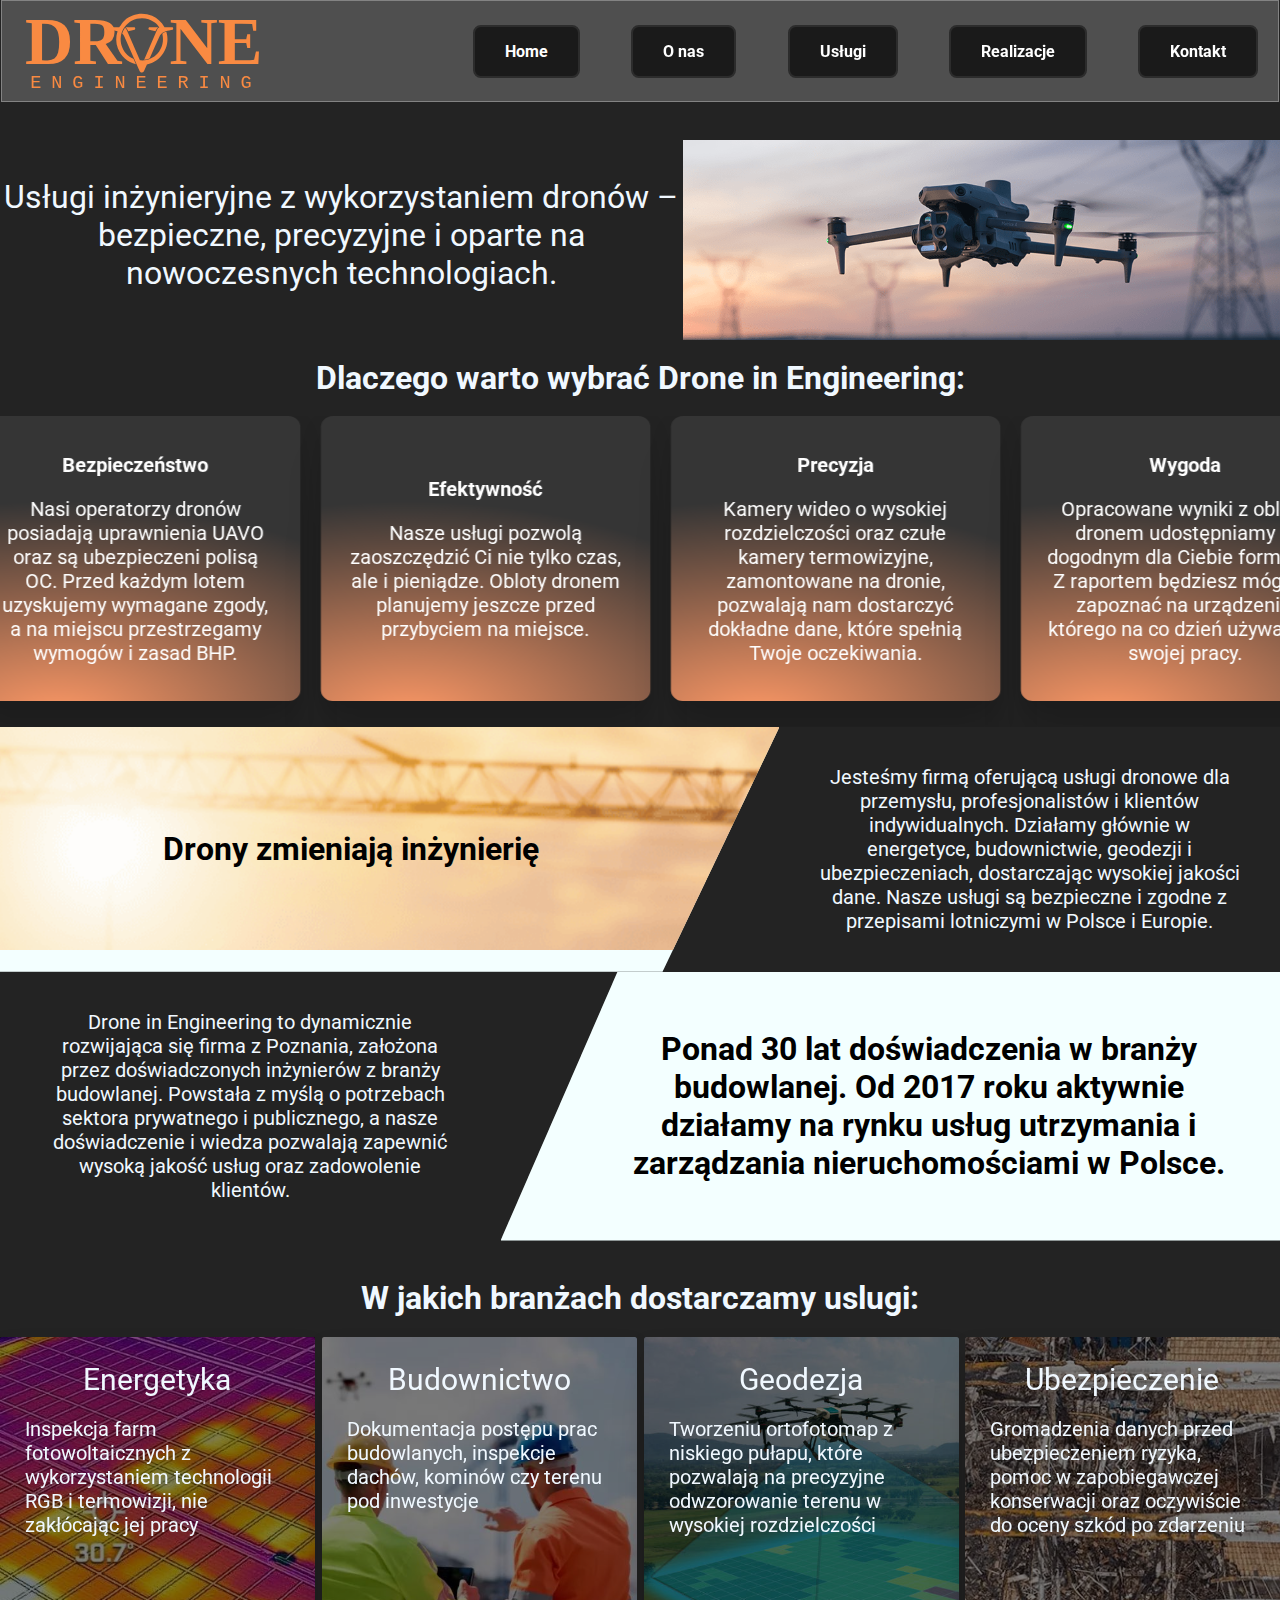
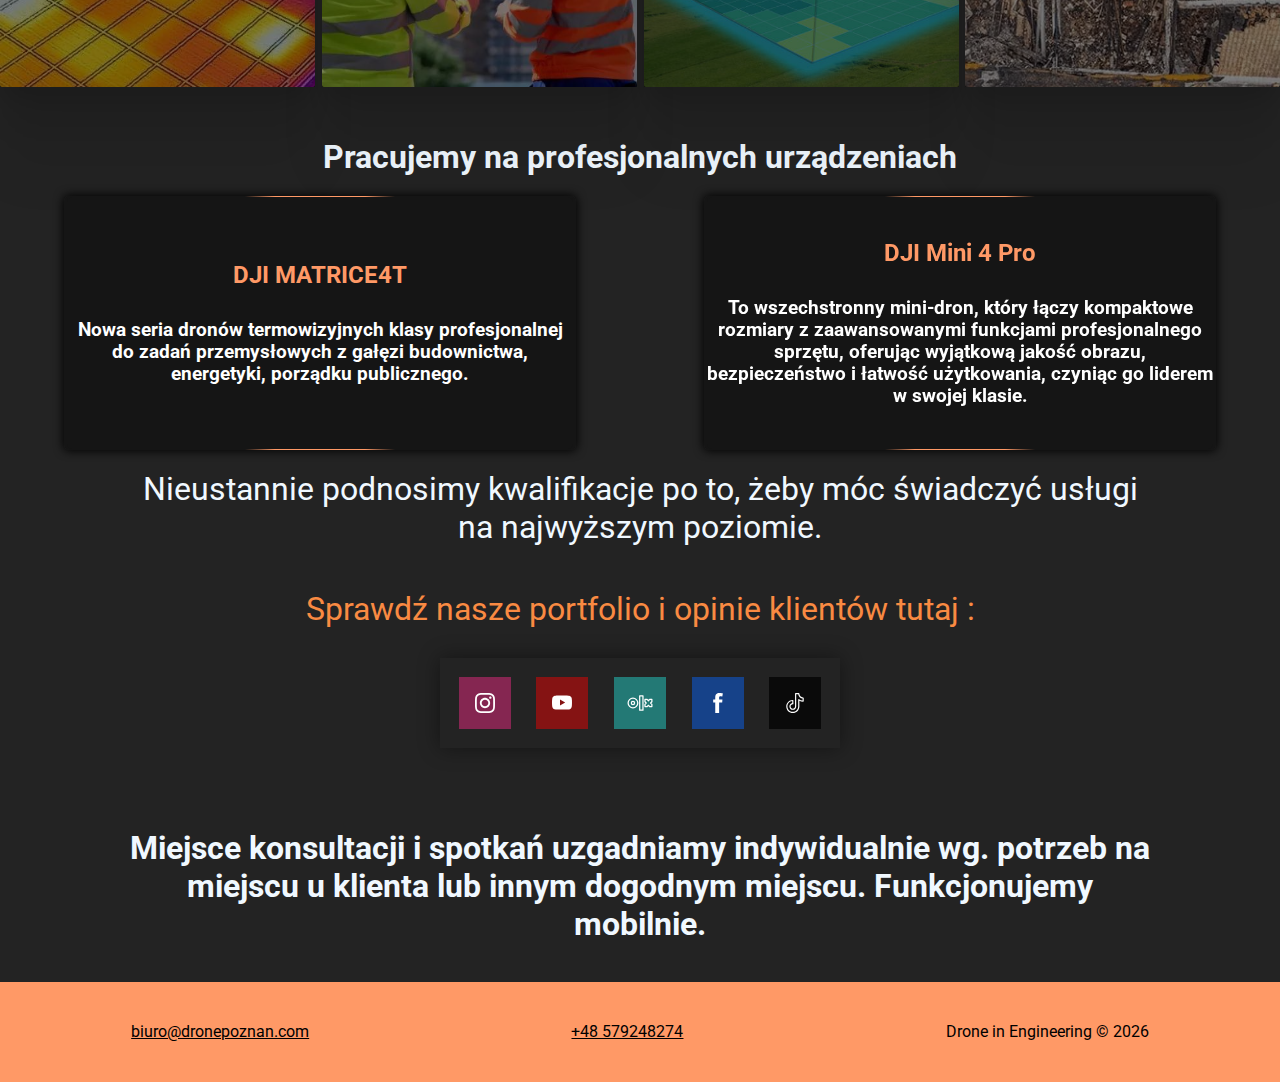
<file: index.html>
<!DOCTYPE html>
<html lang="pl">

<head>
    <meta charset="UTF-8">
    <meta name="viewport" content="width=device-width, initial-scale=1.0">
    <title>Drone Engineering</title>
    <meta name="description"
        content="Inżynieria dronów – projektowanie i rozwój systemów UAV opartych na nowoczesnej elektronice i oprogramowaniu.">
    <meta name="author" content="Polina Bohomol matroskin.usatyj2009@gmail.com" />
    <meta name="copyright" content="Drone Engineering © 2026 Wszystkie prawa zastrzeżone" />
    <meta name="robots" content="index, follow">
    <link rel="icon" type="image/png" sizes="32x32" href="foto/626538072_122095805811247203_3427314274713249652_n.jpg">
    <!-- <link rel="stylesheet" href="style.css"> -->
     <link rel="stylesheet" href="./style.css">
    <link rel="preconnect" href="https://fonts.googleapis.com">
    <link rel="preconnect" href="https://fonts.gstatic.com" crossorigin>
    <link href="https://fonts.googleapis.com/css2?family=Roboto:ital,wght@0,100..900;1,100..900&display=swap"
        rel="stylesheet">
</head>

<body>
    <div class="pseudo-header"></div>
    <header>
        <a href="index.html">
            <div class="logo">
                <svg xmlns="http://www.w3.org/2000/svg" viewBox="0 0 549.45 278.81" fill="currentColor">

                    <defs>
                        <style>
                            .st0 {
                                font-family: Corbel-BoldItalic, Corbel;
                                font-style: italic;
                                letter-spacing: .08em;
                            }

                            .st1 {
                                font-family: "Lucida Console", monospace;
                                font-size: 25.57px;
                                letter-spacing: .53em;
                                fill: #F98A42
                            }

                            .st2 {
                                font-size: 91.89px;
                                font-weight: 700;
                            }

                            .st2,
                            .st3 {
                                fill: #F98A42
                            }

                            .st4 {
                                font-family: Corbel-Bold, Corbel;
                            }
                        </style>
                    </defs>

                    <!-- DR   NE -->
                    <text class="st2" transform="translate(114.1 172.47)">
                        <tspan class="st4">DR</tspan>
                        <tspan class="st0" x="121.02"> </tspan>
                        <tspan class="st4" x="198.5">NE</tspan>
                    </text>

                    <!-- Symbol -->
                    <g>
                        <path class="st3"
                            d="M277.69,167.1l17.73-41.15c.7-1.24,1.73-2.43,3.14-2.84-1.42-2.61-3.87-5.08-6.23-6.91-13.16-10.22-32.25-7.22-41.71,6.39-10.58,15.21-4.25,36.09,12.47,43.41l3.27,7.32c-11.3-2.38-20.8-11.05-24.82-21.79-2.81-7.48-3.02-15.99-.37-23.55l-9.23-2.07c-.74-.83-.82-3.09.55-3.27l10.82-.02c2.56-3.09,4.47-6.72,7.44-9.45,10.09-9.29,25.22-11.75,37.83-6.27,7.35,3.2,13.14,8.82,17.1,15.73l10.82.02c1.36.18,1.29,2.44.55,3.27-6.12,1.21-13.77,2.01-17.5,7.68-5.09,10.33-9.42,21.04-14.23,31.51-.54.66-7.22,2.37-7.63,2.01Z" />
                        <path class="st3"
                            d="M251.16,123.44c1.12.52,1.86,1.57,2.49,2.6l18.24,42c8.93,1.08,18.23-2.76,24.2-9.37,6.64-7.35,8.93-17.49,6.54-27.1.24-.63,4.37-2.59,5.13-2.67.2-.02.3-.06.44.13.17.24.56,2.08.67,2.52,4.38,19.19-8.32,38.25-27.36,42.19l-4.11,9.27c-1.41,2.23-4.56,2.23-5.83-.13l-21.15-47.69c-.81-1.42-1.72-2.8-2.93-3.92.75-2.78,2-5.46,3.68-7.81Z" />
                        <path class="st3"
                            d="M252.03,122.65c.62.51,1.38,1.24,2.09,2.23.9,1.24,1.4,2.44,1.68,3.3,2.97-.72,5.93-1.45,8.9-2.17,0,0,1.74-1.3,0-3.36h-12.67Z" />
                        <path class="st3"
                            d="M297.05,122.65c-.62.51-1.38,1.24-2.09,2.23-.9,1.24-1.4,2.44-1.68,3.3-2.97-.72-5.93-1.45-8.9-2.17,0,0-1.74-1.3,0-3.36h12.67Z" />
                    </g>

                    <!-- ENGINEERING -->
                    <text class="st1" transform="translate(121.28 205.37)">
                        ENGINEERING
                    </text>

                </svg>
            </div>
        </a>

        <button class="boton-elegante" onclick="scrollToHome()">Home</button>
        <button class="boton-elegante" onclick="scrollToOnas()">O nas</button>
        <button class="boton-elegante" onclick="scrollToUslugin()">Usługi</button>
        <button class="boton-elegante" onclick="scrollToRealizacje()">Realizacje</button>
        <button class="boton-elegante" onclick="scrollToAdres()">Kontakt</button>
        <!-- <button class="btn-donate" onclick="copyPhone()">+48 123 456 789</button> -->
    </header>
    <main id="home">
        <div class="contener box1">
            <div class="tekst_w_box1">Usługi inżynieryjne z wykorzystaniem dronów – bezpieczne, precyzyjne i oparte na
                nowoczesnych technologiach.</div>
            <div class="obrazek"></div>
        </div>

        <h1 style="margin-bottom: 1.5vw;">Dlaczego warto wybrać Drone in Engineering:</h2>
            <div class="slider" id="slider">
                <div class="track">

                    <div class="card">
                        <div class="content">
                            <h4>Bezpieczeństwo</h4>
                            <p>
                                Nasi operatorzy dronów posiadają uprawnienia UAVO oraz są ubezpieczeni
                                polisą OC. Przed każdym lotem uzyskujemy wymagane zgody, a na miejscu
                                przestrzegamy wymogów i zasad BHP.
                            </p>
                        </div>
                    </div>

                    <div class="card">
                        <div class="content">
                            <h4>Efektywność</h4>
                            <p>
                                Nasze usługi pozwolą zaoszczędzić Ci nie tylko czas, ale i pieniądze.
                                Obloty dronem planujemy jeszcze przed przybyciem na miejsce.
                            </p>
                        </div>
                    </div>

                    <div class="card">
                        <div class="content">
                            <h4>Precyzja</h4>
                            <p>
                                Kamery wideo o wysokiej rozdzielczości oraz czułe kamery termowizyjne,
                                zamontowane na dronie, pozwalają nam dostarczyć dokładne dane,
                                które spełnią Twoje oczekiwania.
                            </p>
                        </div>
                    </div>

                    <div class="card">
                        <div class="content">
                            <h4>Wygoda</h4>
                            <p>
                                Opracowane wyniki z oblotu dronem udostępniamy w dogodnym dla Ciebie
                                formacie. Z raportem będziesz mógł się zapoznać na urządzeniu,
                                którego na co dzień używasz w swojej pracy.
                            </p>
                        </div>
                    </div>

                    <div class="card">
                        <div class="content">
                            <h4>Bezpieczeństwo</h4>
                            <p>
                                Nasi operatorzy dronów posiadają uprawnienia UAVO oraz są ubezpieczeni
                                polisą OC. Przed każdym lotem uzyskujemy wymagane zgody, a na miejscu
                                przestrzegamy wymogów i zasad BHP.
                            </p>
                        </div>
                    </div>

                    <div class="card">
                        <div class="content">
                            <h4>Efektywność</h4>
                            <p>
                                Nasze usługi pozwolą zaoszczędzić Ci nie tylko czas, ale i pieniądze.
                                Obloty dronem planujemy jeszcze przed przybyciem na miejsce.
                            </p>
                        </div>
                    </div>

                    <div class="card">
                        <div class="content">
                            <h4>Precyzja</h4>
                            <p>
                                Kamery wideo o wysokiej rozdzielczości oraz czułe kamery termowizyjne,
                                zamontowane na dronie, pozwalają nam dostarczyć dokładne dane,
                                które spełnią Twoje oczekiwania.
                            </p>
                        </div>
                    </div>

                    <div class="card">
                        <div class="content">
                            <h4>Wygoda</h4>
                            <p>
                                Opracowane wyniki z oblotu dronem udostępniamy w dogodnym dla Ciebie
                                formacie. Z raportem będziesz mógł się zapoznać na urządzeniu,
                                którego na co dzień używasz w swojej pracy.
                            </p>
                        </div>
                    </div>

                </div>
            </div>

            <article class="art1 art2">
                <div class="card" style=" width: 22%; background-color: #333;">
                    <div class="content">
                        <h4> Bezpieczeństwo</h4>
                        <p>Nasi operatorzy dronów posiadają uprawnienia UAVO oraz są ubezpieczeni polisą OC. Przed
                            każdym
                            lotem uzyskujemy wymagane zgody, a na miejscu przestrzegamy wymogów i zasad BHP. </p>
                    </div>
                </div>
                <div class="card" style=" width: 22%;  background-color: #333;">
                    <div class="content">
                        <h4>Efectywność</h4>
                        <p>Nasze usługi pozwolą zaoszczędzić Ci nie tylko czas, ale i pieniądze. Obloty dronem planujemy
                            jeszcze przed przybyciem na miejsce.</p>
                    </div>
                </div>
                <div class="card" style="width: 22%;  background-color: #333;">
                    <div class="content">
                        <h4>Precyzja</h4>
                        <p>Kamery wideo o wysokiej rozdzielczości oraz czułe kamery termowizyjne, zamontowane na dronie,
                            pozwalają nam dostarczyć dokładne dane, które spełnią Twoje oczekiwania. </p>
                    </div>
                </div>
                <div class="card" style="width: 22%;  background-color: #333;">
                    <div class="content">
                        <h4>Wygoda</h4>
                        <p>Opracowane wyniki z oblotu dronem udostępniamy w dogodnym dla Ciebie formacie. Z raportem
                            będziesz mógł się zapoznać na urządzeniu, którego na co dzień używasz w swojej pracy</p>
                    </div>
                </div>
            </article>
    </main>
    <section class="contener box2" id="onas">
        <div class="skos lewy zdjecie1">
            <h4 class="content font" style="color: black;">
                Drony zmieniają inżynierię
            </h4>
        </div>

        <p class="text">
            Jesteśmy firmą oferującą usługi dronowe dla przemysłu,
            profesjonalistów i klientów indywidualnych. Działamy głównie w energetyce,
            budownictwie, geodezji i ubezpieczeniach, dostarczając wysokiej jakości dane.
            Nasze usługi są bezpieczne i zgodne z przepisami lotniczymi w Polsce i Europie.
        </p>
    </section>

    <section class="contener box2 reverse">
        <p class="text">
            Drone in Engineering to dynamicznie rozwijająca się firma z Poznania,
            założona przez doświadczonych inżynierów z branży budowlanej.
            Powstała z myślą o potrzebach sektora prywatnego i publicznego,
            a nasze doświadczenie i wiedza pozwalają zapewnić wysoką
            jakość usług oraz zadowolenie klientów.
        </p>
        <div class="skos prawy zdjecie2">
            <h5 class="content font" id="uslugi"">
                Ponad 30 lat doświadczenia w branży budowlanej.
                Od 2017 roku aktywnie działamy na rynku usług
                utrzymania i zarządzania nieruchomościami w Polsce.
            </h5>
        </div>
    </section>

    <h1 style="margin-top: 3vw;">W jakich branżach dostarczamy uslugi: </h1>
    <article class="art1">
        <div class="card1" style=" width: 22%; background-color: #333;" onclick="location.href='energetyka.html'">
            <div class="overlay"></div>
            <div class="content"> Energetyka
                <p style="font-size: 20px;"> Inspekcja farm fotowoltaicznych z wykorzystaniem technologii RGB i
                    termowizji, nie zakłócając jej pracy</p>
            </div>
        </div>
        <div class="card1" style=" width: 22%;  background-color: #333;"
            onclick="location.href='energetyka.html#budownictwo'">
            <div class="overlay"></div>
            <div class="content"> Budownictwo
                <p style="font-size: 20px;">Dokumentacja postępu prac budowlanych, inspekcje dachów, kominów czy terenu
                    pod inwestycje</p>
            </div>
        </div>
        <div class="card1" style="width: 22%;  background-color: #333;"
            onclick="location.href='energetyka.html#geodezja'">
            <div class="overlay"></div>
            <div class="content"> Geodezja
                <p style="font-size: 20px;"> Tworzeniu ortofotomap z niskiego pułapu, które pozwalają na precyzyjne
                    odwzorowanie terenu w wysokiej rozdzielczości</p>
            </div>
        </div>
        <div class="card1" style="width: 22%;  background-color: #333;"
            onclick="location.href='energetyka.html#ubezpieczenia'">
            <div class="overlay"></div>
            <div class="content"> Ubezpieczenie
                <p style="font-size: 20px;"> Gromadzenia danych przed ubezpieczeniem ryzyka, pomoc w zapobiegawczej
                    konserwacji oraz oczywiście do oceny szkód po zdarzeniu</p>
            </div>
        </div>
    </article>

    <h1 style="margin-top: 4vw;">Pracujemy na profesjonalnych urządzeniach </h1>

    <div class="cards-wrapper">

        <div class="card3" onclick="location.href='podstrona1.html'">
            <div class="content1">
                <div class="back">
                    <div class="back-content">
                        <h2>DJI MATRICE4T</h2>
                        <h3>Nowa seria dronów termowizyjnych klasy profesjonalnej
                            do zadań przemysłowych z gałęzi budownictwa,
                            energetyki, porządku publicznego. </h3>
                    </div>
                </div>
            </div>
        </div>

        <div class="card3" onclick="location.href='podstrona2.html'">
            <div class="content1">
                <div class="back">
                    <div class="back-content">
                        <h2>DJI Mini 4 Pro</h2>
                        <h3>To wszechstronny mini-dron, który łączy kompaktowe
                            rozmiary z zaawansowanymi funkcjami profesjonalnego sprzętu,
                            oferując wyjątkową jakość obrazu, bezpieczeństwo i
                            łatwość użytkowania, czyniąc go liderem w swojej klasie. </h3>
                    </div>
                </div>
            </div>
        </div>

    </div>


    <div class="contener box1" style="flex-direction: column;" id="Realizacje">
        <div class="tekst_w_box1">Nieustannie podnosimy kwalifikacje po to, żeby móc świadczyć usługi na najwyższym
            poziomie.</div>

    </div>

    <div class="contener box1"
        style="flex-direction: column; padding: 0; justify-content: center; align-items: center;">
        <div class="tekst_w_box1" style="margin-top: 10px; color: #F98A42;">Sprawdź nasze portfolio i opinie klientów
            tutaj : </div>

        <div class="card4">
            <a href="#" class="socialContainer containerOne">
                <svg xmlns="http://www.w3.org/2000/svg" width="20" height="20" fill="white" class="bi bi-instagram"
                    viewBox="0 0 256 256">
                    <path fill="white"
                        d="M127.999746,23.06353 C162.177385,23.06353 166.225393,23.1936027 179.722476,23.8094161 C192.20235,24.3789926 198.979853,26.4642218 203.490736,28.2166477 C209.464938,30.5386501 213.729395,33.3128586 218.208268,37.7917319 C222.687141,42.2706052 225.46135,46.5350617 227.782844,52.5092638 C229.535778,57.0201472 231.621007,63.7976504 232.190584,76.277016 C232.806397,89.7746075 232.93647,93.8226147 232.93647,128.000254 C232.93647,162.177893 232.806397,166.225901 232.190584,179.722984 C231.621007,192.202858 229.535778,198.980361 227.782844,203.491244 C225.46135,209.465446 222.687141,213.729903 218.208268,218.208776 C213.729395,222.687649 209.464938,225.461858 203.490736,227.783352 C198.979853,229.536286 192.20235,231.621516 179.722476,232.191092 C166.227425,232.806905 162.179418,232.936978 127.999746,232.936978 C93.8200742,232.936978 89.772067,232.806905 76.277016,232.191092 C63.7971424,231.621516 57.0196391,229.536286 52.5092638,227.783352 C46.5345536,225.461858 42.2700971,222.687649 37.7912238,218.208776 C33.3123505,213.729903 30.538142,209.465446 28.2166477,203.491244 C26.4637138,198.980361 24.3784845,192.202858 23.808908,179.723492 C23.1930946,166.225901 23.0630219,162.177893 23.0630219,128.000254 C23.0630219,93.8226147 23.1930946,89.7746075 23.808908,76.2775241 C24.3784845,63.7976504 26.4637138,57.0201472 28.2166477,52.5092638 C30.538142,46.5350617 33.3123505,42.2706052 37.7912238,37.7917319 C42.2700971,33.3128586 46.5345536,30.5386501 52.5092638,28.2166477 C57.0196391,26.4642218 63.7971424,24.3789926 76.2765079,23.8094161 C89.7740994,23.1936027 93.8221066,23.06353 127.999746,23.06353 M127.999746,0 C93.2367791,0 88.8783247,0.147348072 75.2257637,0.770274749 C61.601148,1.39218523 52.2968794,3.55566141 44.1546281,6.72008828 C35.7374966,9.99121548 28.5992446,14.3679613 21.4833489,21.483857 C14.3674532,28.5997527 9.99070739,35.7380046 6.71958019,44.1551362 C3.55515331,52.2973875 1.39167714,61.6016561 0.769766653,75.2262718 C0.146839975,88.8783247 0,93.2372872 0,128.000254 C0,162.763221 0.146839975,167.122183 0.769766653,180.774236 C1.39167714,194.398852 3.55515331,203.703121 6.71958019,211.845372 C9.99070739,220.261995 14.3674532,227.400755 21.4833489,234.516651 C28.5992446,241.632547 35.7374966,246.009293 44.1546281,249.28042 C52.2968794,252.444847 61.601148,254.608323 75.2257637,255.230233 C88.8783247,255.85316 93.2367791,256 127.999746,256 C162.762713,256 167.121675,255.85316 180.773728,255.230233 C194.398344,254.608323 203.702613,252.444847 211.844864,249.28042 C220.261995,246.009293 227.400247,241.632547 234.516143,234.516651 C241.632039,227.400755 246.008785,220.262503 249.279912,211.845372 C252.444339,203.703121 254.607815,194.398852 255.229725,180.774236 C255.852652,167.122183 256,162.763221 256,128.000254 C256,93.2372872 255.852652,88.8783247 255.229725,75.2262718 C254.607815,61.6016561 252.444339,52.2973875 249.279912,44.1551362 C246.008785,35.7380046 241.632039,28.5997527 234.516143,21.483857 C227.400247,14.3679613 220.261995,9.99121548 211.844864,6.72008828 C203.702613,3.55566141 194.398344,1.39218523 180.773728,0.770274749 C167.121675,0.147348072 162.762713,0 127.999746,0 Z M127.999746,62.2703115 C91.698262,62.2703115 62.2698034,91.69877 62.2698034,128.000254 C62.2698034,164.301738 91.698262,193.730197 127.999746,193.730197 C164.30123,193.730197 193.729689,164.301738 193.729689,128.000254 C193.729689,91.69877 164.30123,62.2703115 127.999746,62.2703115 Z M127.999746,170.667175 C104.435741,170.667175 85.3328252,151.564259 85.3328252,128.000254 C85.3328252,104.436249 104.435741,85.3333333 127.999746,85.3333333 C151.563751,85.3333333 170.666667,104.436249 170.666667,128.000254 C170.666667,151.564259 151.563751,170.667175 127.999746,170.667175 Z M211.686338,59.6734287 C211.686338,68.1566129 204.809755,75.0337031 196.326571,75.0337031 C187.843387,75.0337031 180.966297,68.1566129 180.966297,59.6734287 C180.966297,51.1902445 187.843387,44.3136624 196.326571,44.3136624 C204.809755,44.3136624 211.686338,51.1902445 211.686338,59.6734287 Z" />
                </svg>
            </a>


            <a href="https://www.youtube.com/@Drone_in_Engineering" class="socialContainer containerTwo"
                target="_blank">
                <svg xmlns="http://www.w3.org/2000/svg" width="20" height="20" fill="white" class="bi bi-youtube"
                    viewBox="0 0 16 16">
                    <path
                        d="M8.051 1.999h.089c.822.003 4.987.033 6.11.335a2.01 2.01 0 0 1 1.415 1.42c.101.38.172.883.22 1.402l.01.104.022.26.008.104c.065.914.073 1.77.074 1.957v.075c-.001.194-.01 1.108-.082 2.06l-.008.105-.009.104c-.05.572-.124 1.14-.235 1.558a2.01 2.01 0 0 1-1.415 1.42c-1.16.312-5.569.334-6.18.335h-.142c-.309 0-1.587-.006-2.927-.052l-.17-.006-.087-.004-.171-.007-.171-.007c-1.11-.049-2.167-.128-2.654-.26a2.01 2.01 0 0 1-1.415-1.419c-.111-.417-.185-.986-.235-1.558L.09 9.82l-.008-.104A31 31 0 0 1 0 7.68v-.123c.002-.215.01-.958.064-1.778l.007-.103.003-.052.008-.104.022-.26.01-.104c.048-.519.119-1.023.22-1.402a2.01 2.01 0 0 1 1.415-1.42c.487-.13 1.544-.21 2.654-.26l.17-.007.172-.006.086-.003.171-.007A100 100 0 0 1 7.858 2zM6.4 5.209v4.818l4.157-2.408z" />
                </svg>
            </a>

            <a href="#" class="socialContainer containerThree">
                <svg xmlns="http://www.w3.org/2000/svg" width="30" height="30" fill="white" class="bi bi-olx"
                    viewBox="0 0 192 192">
                    <g style="fill:none;stroke:#fffdfd;stroke-width:8.4445;stroke-dasharray:none;stroke-opacity:1">
                        <a transform="matrix(.9339 0 0 .93344 19.573 19.269)"
                            style="stroke:#ffffff;stroke-width:8.56836;stroke-linecap:round;stroke-linejoin:round;stroke-dasharray:none;stroke-opacity:1">
                            <g style="stroke-width:8.30763">
                                <path fill="#002F34"
                                    d="M75.578 112.952H53.831v-95.78h21.747zm59.154-71.835h-14.454l-8.485 8.841-8.486-8.842H88.85V56.44l8.373 8.723-8.373 8.724v15.12h14.681l8.288-8.636 8.287 8.636h14.682v-15.12l-8.373-8.723 8.373-8.723V41.117h-.058z"
                                    style="fill:none;fill-opacity:1;stroke:#ffffff;stroke-width:8.30763;stroke-linecap:round;stroke-linejoin:round;stroke-dasharray:none;stroke-opacity:1"
                                    transform="matrix(1.03087 0 0 1.0319 24.27 15.065)" />
                                <g transform="matrix(1.03087 0 0 1.0319 -33.13 15.065)" style="stroke-width:8.30763">
                                    <ellipse
                                        style="fill:none;fill-opacity:.25;fill-rule:evenodd;stroke:#ffffff;stroke-width:8.30763;stroke-linecap:round;stroke-linejoin:round;paint-order:markers stroke fill"
                                        cx="64.704" cy="65.062" rx="32.124" ry="32.139" />
                                    <ellipse
                                        style="fill:none;fill-opacity:.25;fill-rule:evenodd;stroke:#ffffff;stroke-width:8.30763;stroke-linecap:round;stroke-linejoin:round;paint-order:markers stroke fill"
                                        cx="64.704" cy="65.062" rx="10.708" ry="10.713" />
                                </g>
                            </g>
                        </a>
                    </g>
                </svg>
            </a>

            </a>

            <a href="https://www.facebook.com/profile.php?id=61587416098376" class="socialContainer containerFour"
                target="_blank">
                <svg xmlns="http://www.w3.org/2000/svg" width="20" height="20" fill="white" class="bi bi-olx"
                    viewBox="-337 273 123.5 256">
                    <path d="M-260.9,327.8c0-10.3,9.2-14,19.5-14c10.3,0,21.3,3.2,21.3,3.2l6.6-39.2c0,0-14-4.8-47.4-4.8c-20.5,0-32.4,7.8-41.1,19.3
      c-8.2,10.9-8.5,28.4-8.5,39.7v25.7H-337V396h26.5v133h49.6V396h39.3l2.9-38.3h-42.2V327.8z" />
                </svg>
            </a>


            <a href="https://www.tiktok.com/@drone_in_engineering?lang=pl-PL" class="socialContainer containerFive"
                target="_blank">
                <svg xmlns="http://www.w3.org/2000/svg" width="20" height="20" viewBox="0 0 512 512" fill="white">
                    <path
                        d="m464.866 112.467c-53.742 0-97.465-43.724-97.465-97.467 0-8.284-6.716-15-15-15h-80.334c-8.284 0-15 6.716-15 15v329.367c0 31.595-25.705 57.299-57.301 57.299-31.595 0-57.299-25.704-57.299-57.299 0-31.596 25.704-57.301 57.299-57.301 8.284 0 15-6.716 15-15v-80.334c0-8.284-6.716-15-15-15-92.433 0-167.633 75.201-167.633 167.635.001 92.433 75.2 167.633 167.634 167.633s167.635-75.2 167.635-167.633v-145.79c29.856 15.915 63.073 24.224 97.465 24.224 8.284 0 15-6.716 15-15v-80.334c-.001-8.284-6.717-15-15.001-15zm-15 79.713c-32.023-2.663-62.431-13.85-88.705-32.751-4.568-3.286-10.592-3.739-15.601-1.173-5.008 2.567-8.159 7.721-8.159 13.349v172.762c0 75.891-61.743 137.633-137.635 137.633-75.891 0-137.633-61.742-137.633-137.633 0-70.825 53.771-129.326 122.633-136.823v50.812c-41.017 7.13-72.299 42.986-72.299 86.011 0 48.137 39.162 87.299 87.299 87.299 48.138 0 87.301-39.162 87.301-87.299v-314.367h51.211c6.868 58.32 53.269 104.721 111.587 111.589v50.591z" />
                </svg>
            </a>

        </div>
    </div>

    <footer id="adres">
        <h1 style="margin: 4vw 10vw 0 10vw;">Miejsce konsultacji i spotkań uzgadniamy indywidualnie wg. potrzeb na
            miejscu u klienta lub innym dogodnym miejscu.
            Funkcjonujemy mobilnie.</h1>
        <div style="height: 3vw;"></div>

        <div class="footer">
            <div><a href="mailto:biuro@dronepoznan.com" style="color: black;">biuro@dronepoznan.com</a></div>
            <div><a href="tel:+48579248274" style="color: black;">+48 579248274</a></div>
            <div> <span style="color: black;">Drone in Engineering © 2026</span></div>
        </div>
    </footer>
 


    <script>

        // Animacja scroll
        document.addEventListener("DOMContentLoaded", () => {
            const sections = document.querySelectorAll('.text_sec_title');
            const cards = document.querySelectorAll('.card');

            const observer = new IntersectionObserver((entries) => {
                entries.forEach(entry => {
                    if (entry.isIntersecting) {
                        entry.target.classList.add('show');
                    }
                });
            }, { threshold: 0.5 });

            sections.forEach(section => observer.observe(section));
            cards.forEach((card, i) => {
                observer.observe(card);
            });
        });

        function scrollToSection() {
            document.getElementById("home").scrollIntoView({
                behavior: "smooth"
            });
        }
        // scroll do odpowiedniej sekcji po kliknięciu przycisku
        function scrollToHome() {
            document.getElementById("home").scrollIntoView({
                behavior: "smooth"
            });
        }
        function scrollToOnas() {
            document.getElementById("onas").scrollIntoView({
                behavior: "smooth"
            });
        }
        function scrollToUslugin() {
            document.getElementById("uslugi").scrollIntoView({
                behavior: "smooth"
            });
        }
        function scrollToAdres() {
            document.getElementById("adres").scrollIntoView({
                behavior: "smooth"
            });
        }
        function scrollToRealizacje() {
            document.getElementById("Realizacje").scrollIntoView({
                behavior: "smooth"
            });
        }



        const track = document.querySelector('.track');
        const slider = document.querySelector('.slider');

        let speed = 0.6;   // prędkość przesuwania
        let position = 0;
        let isPaused = false;

        // klonujemy elementy (JS pętla)
        const cards = [...track.children];
        cards.forEach(card => {
            track.appendChild(card.cloneNode(true));
        });

        function animate() {
            if (!isPaused) {
                position -= speed;

                if (Math.abs(position) >= track.scrollWidth / 2) {
                    position = 0;
                }

                track.style.transform = `translateX(${position}px)`;
            }
            requestAnimationFrame(animate);
        }


        animate();
    </script>


</body>

</html>
</file>
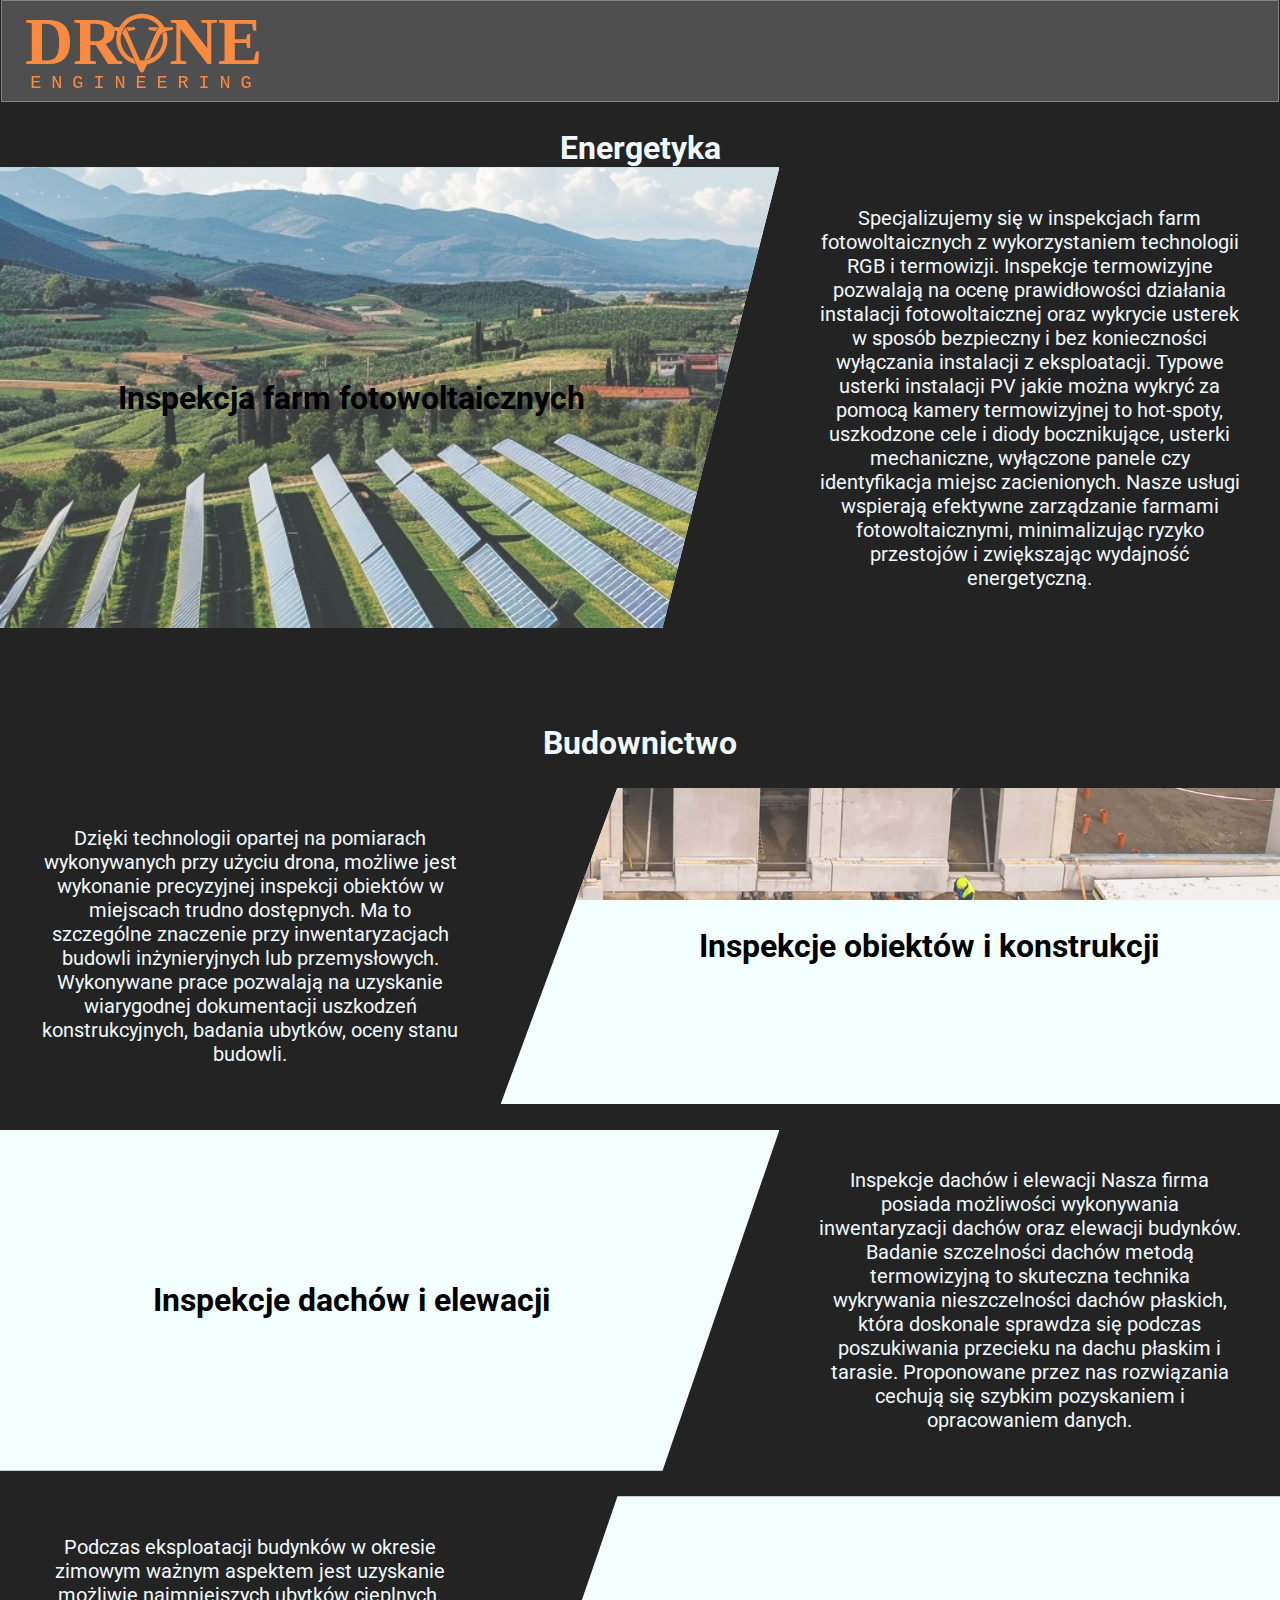
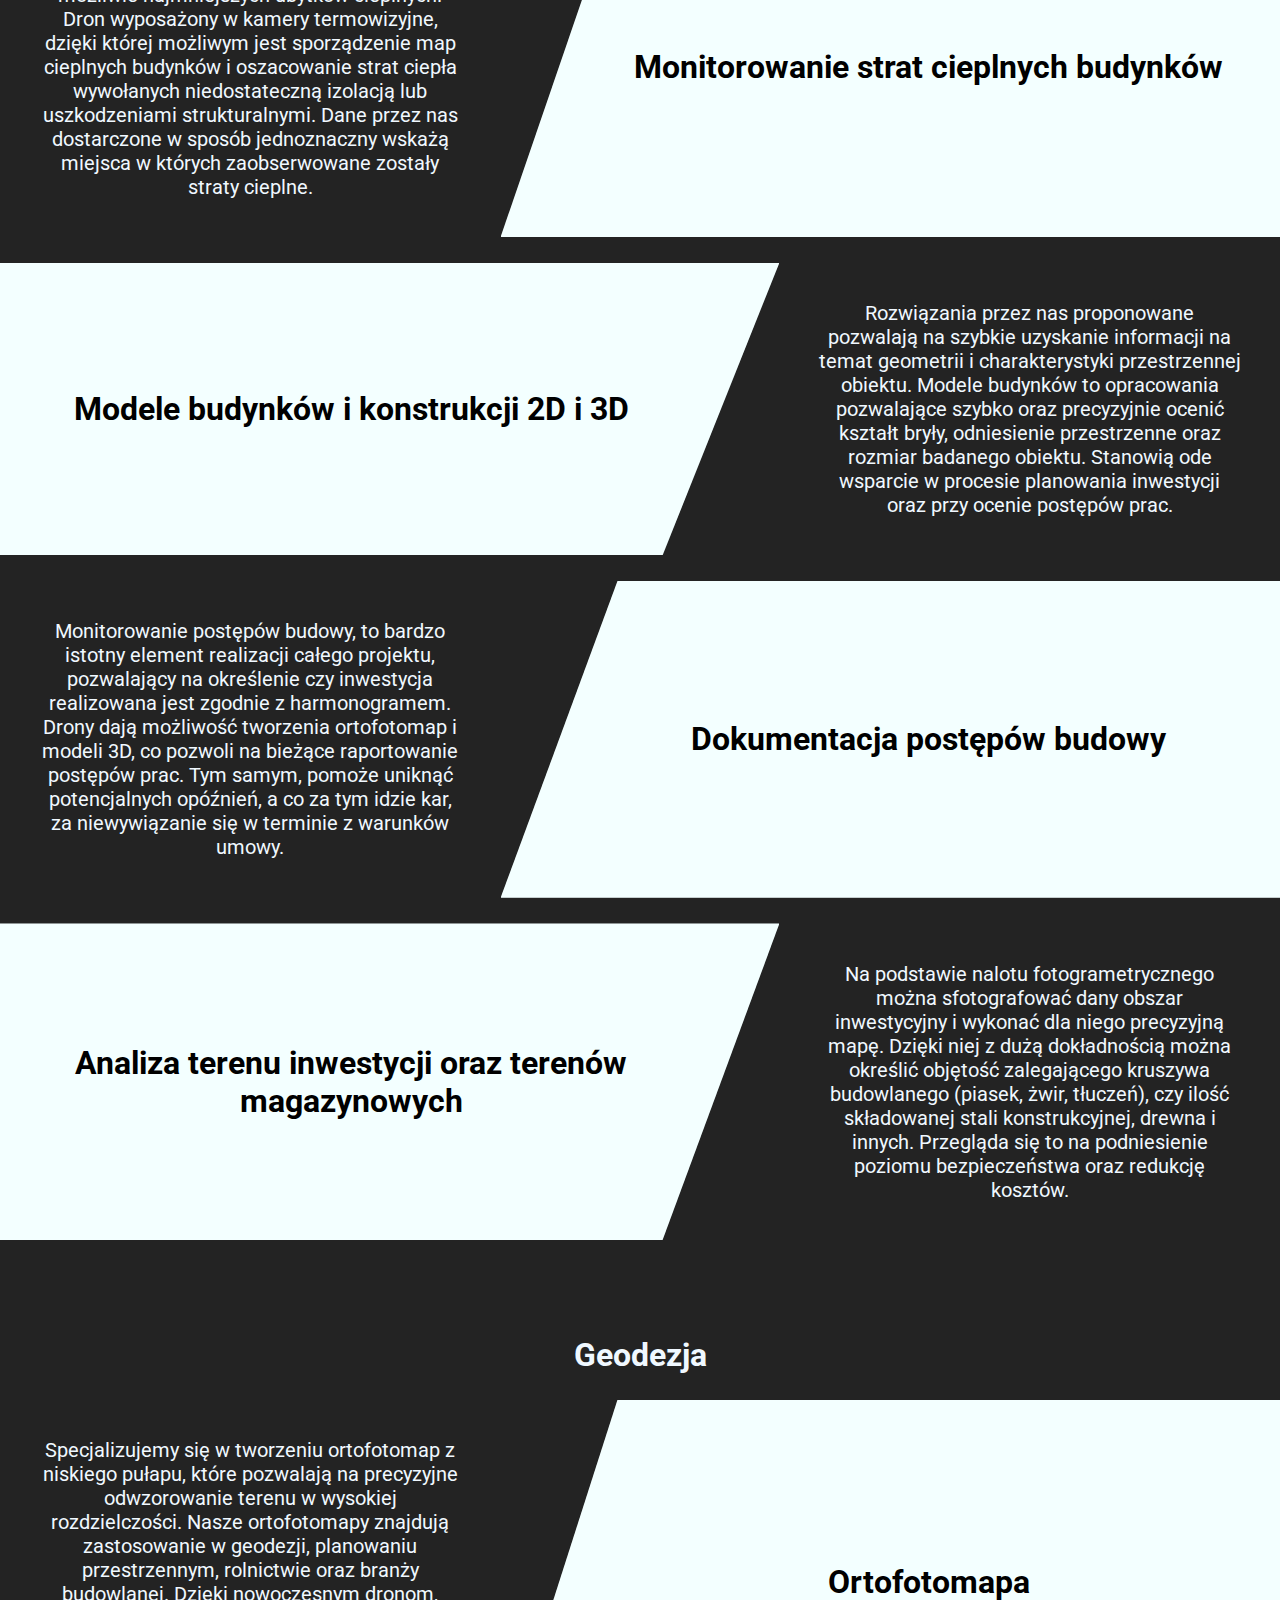
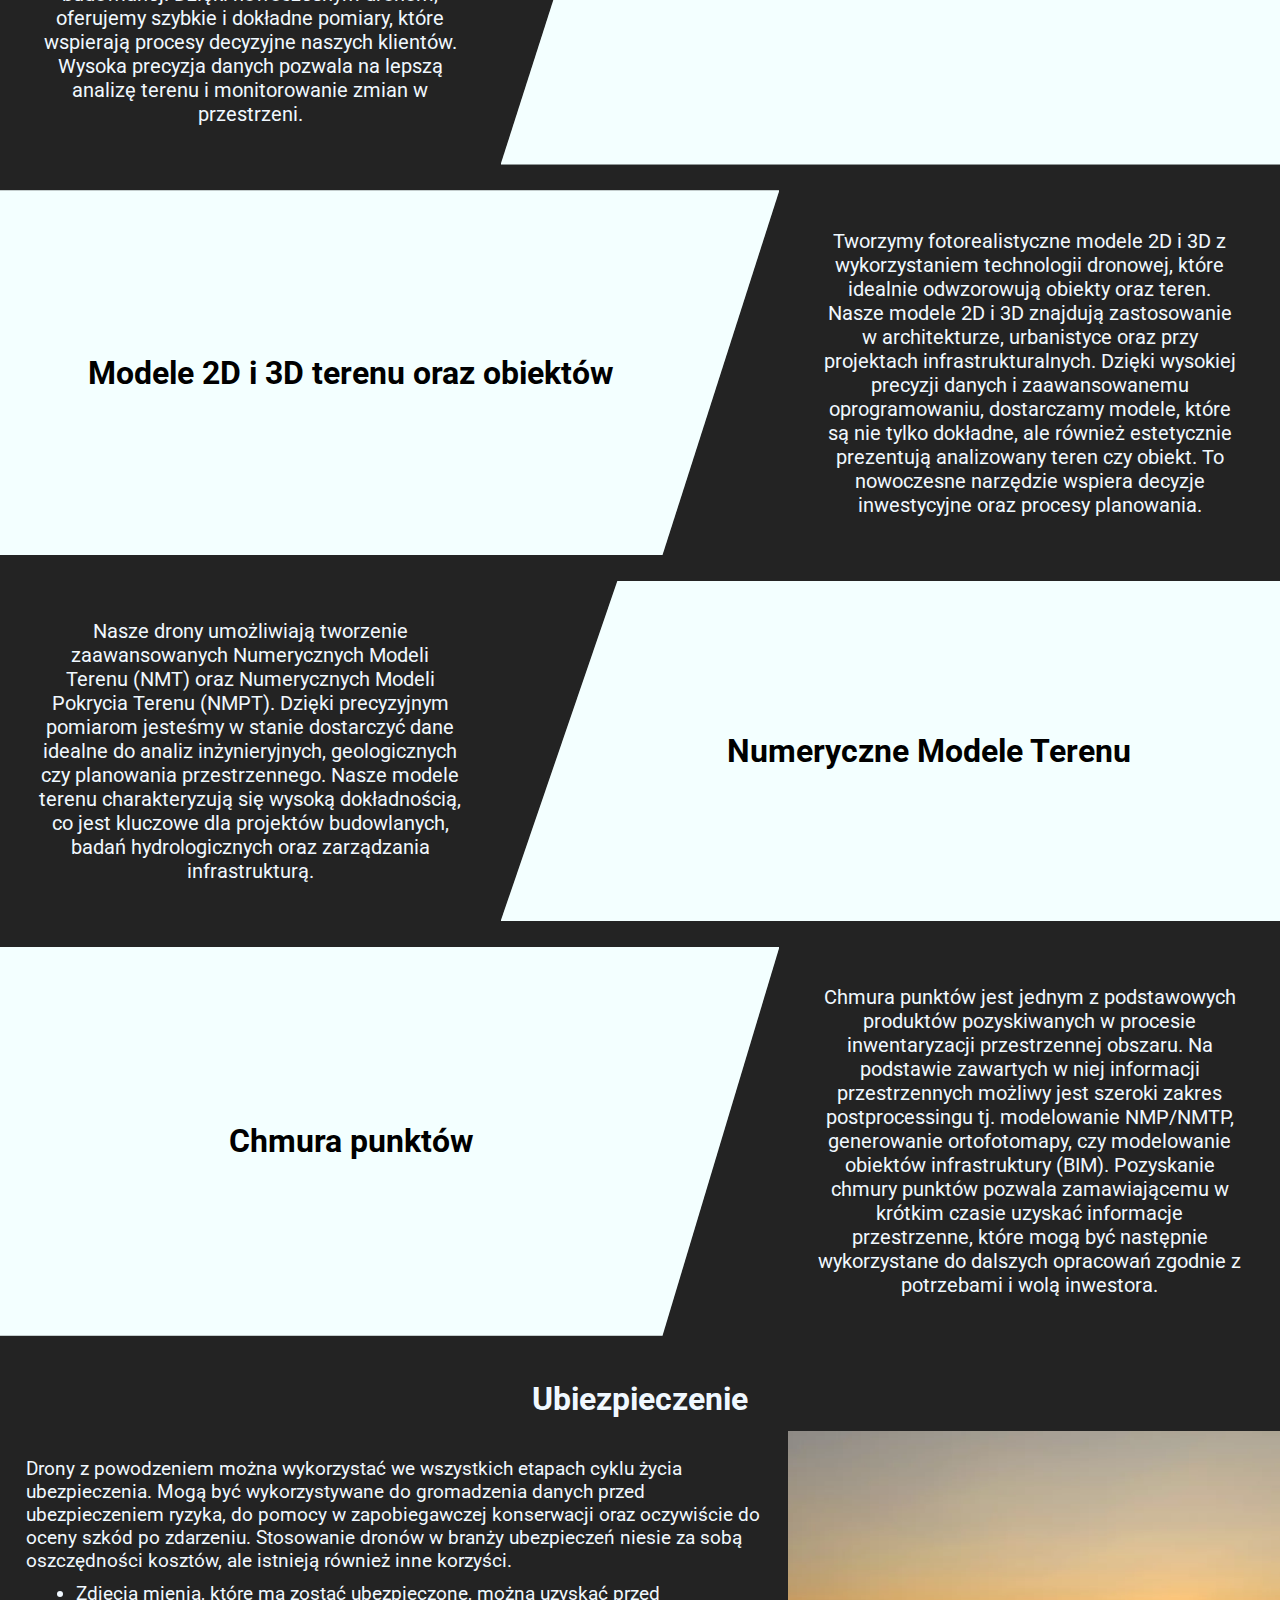
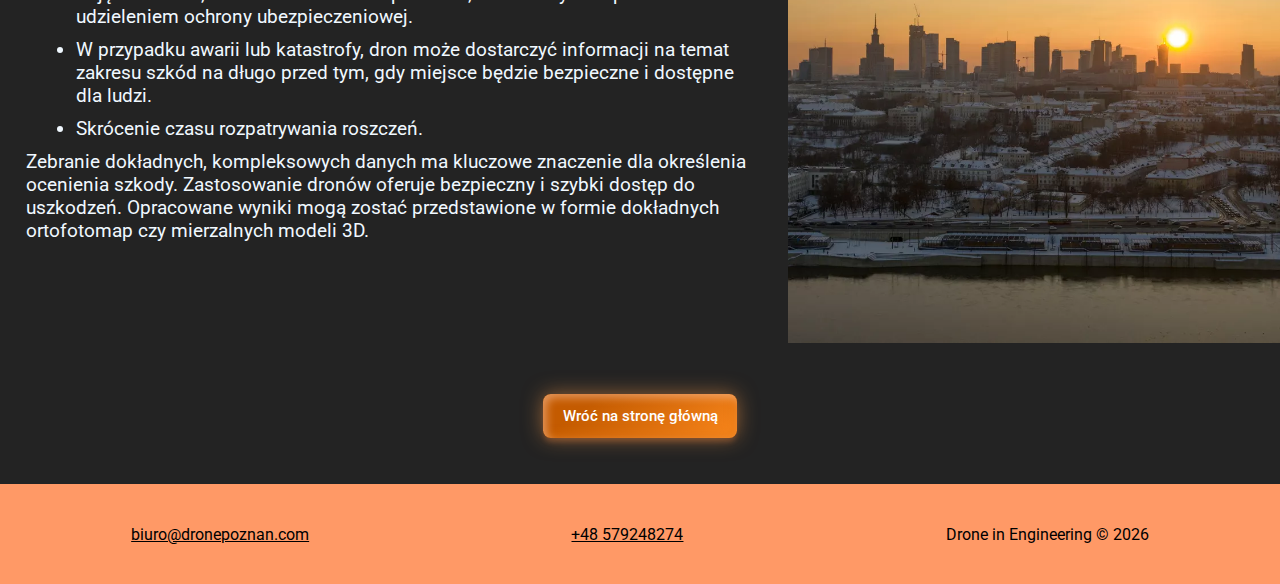
<file: energetyka.html>
<!DOCTYPE html>
<html lang="pl">

<head>
    <meta charset="UTF-8">
    <meta name="viewport" content="width=device-width, initial-scale=1.0">
    <title>Drone Engineering</title>
    <meta name="description"
        content="Inżynieria dronów – projektowanie i rozwój systemów UAV opartych na nowoczesnej elektronice i oprogramowaniu.">
    <link rel="icon" type="image/png" sizes="32x32" href="foto/626538072_122095805811247203_3427314274713249652_n.jpg">
    <!-- <link rel="stylesheet" href="style.css"> -->
     <link rel="stylesheet" href="./style.css">
    <link rel="preconnect" href="https://fonts.googleapis.com">
    <link rel="preconnect" href="https://fonts.gstatic.com" crossorigin>
    <link href="https://fonts.googleapis.com/css2?family=Roboto:ital,wght@0,100..900;1,100..900&display=swap"
        rel="stylesheet">
</head>

<body>
    <div class="pseudo-header"></div>
    <header>
        <a href="index.html">
            <div class="logo">
                <svg xmlns="http://www.w3.org/2000/svg" viewBox="0 0 549.45 278.81" fill="currentColor">

                    <defs>
                        <style>
                            .st0 {
                                font-family: Corbel-BoldItalic, Corbel;
                                font-style: italic;
                                letter-spacing: .08em;
                            }

                            .st1 {
                                font-family: "Lucida Console", monospace;
                                font-size: 25.57px;
                                letter-spacing: .53em;
                                fill: #F98A42
                            }

                            .st2 {
                                font-size: 91.89px;
                                font-weight: 700;
                            }

                            .st2,
                            .st3 {
                                fill: #F98A42
                            }

                            .st4 {
                                font-family: Corbel-Bold, Corbel;
                            }
                        </style>
                    </defs>

                    <!-- DR   NE -->
                    <text class="st2" transform="translate(114.1 172.47)">
                        <tspan class="st4">DR</tspan>
                        <tspan class="st0" x="121.02"> </tspan>
                        <tspan class="st4" x="198.5">NE</tspan>
                    </text>

                    <!-- Symbol -->
                    <g>
                        <path class="st3"
                            d="M277.69,167.1l17.73-41.15c.7-1.24,1.73-2.43,3.14-2.84-1.42-2.61-3.87-5.08-6.23-6.91-13.16-10.22-32.25-7.22-41.71,6.39-10.58,15.21-4.25,36.09,12.47,43.41l3.27,7.32c-11.3-2.38-20.8-11.05-24.82-21.79-2.81-7.48-3.02-15.99-.37-23.55l-9.23-2.07c-.74-.83-.82-3.09.55-3.27l10.82-.02c2.56-3.09,4.47-6.72,7.44-9.45,10.09-9.29,25.22-11.75,37.83-6.27,7.35,3.2,13.14,8.82,17.1,15.73l10.82.02c1.36.18,1.29,2.44.55,3.27-6.12,1.21-13.77,2.01-17.5,7.68-5.09,10.33-9.42,21.04-14.23,31.51-.54.66-7.22,2.37-7.63,2.01Z" />
                        <path class="st3"
                            d="M251.16,123.44c1.12.52,1.86,1.57,2.49,2.6l18.24,42c8.93,1.08,18.23-2.76,24.2-9.37,6.64-7.35,8.93-17.49,6.54-27.1.24-.63,4.37-2.59,5.13-2.67.2-.02.3-.06.44.13.17.24.56,2.08.67,2.52,4.38,19.19-8.32,38.25-27.36,42.19l-4.11,9.27c-1.41,2.23-4.56,2.23-5.83-.13l-21.15-47.69c-.81-1.42-1.72-2.8-2.93-3.92.75-2.78,2-5.46,3.68-7.81Z" />
                        <path class="st3"
                            d="M252.03,122.65c.62.51,1.38,1.24,2.09,2.23.9,1.24,1.4,2.44,1.68,3.3,2.97-.72,5.93-1.45,8.9-2.17,0,0,1.74-1.3,0-3.36h-12.67Z" />
                        <path class="st3"
                            d="M297.05,122.65c-.62.51-1.38,1.24-2.09,2.23-.9,1.24-1.4,2.44-1.68,3.3-2.97-.72-5.93-1.45-8.9-2.17,0,0-1.74-1.3,0-3.36h12.67Z" />
                    </g>

                    <!-- ENGINEERING -->
                    <text class="st1" transform="translate(121.28 205.37)">
                        ENGINEERING
                    </text>

                </svg>
            </div>
        </a>
    </header>

    <h1>Energetyka</h1>

    <section class="contener box2">
        <div class="skos lewy zdjecie3">
            <h4 class="content">
                Inspekcja farm fotowoltaicznych
            </h4>
        </div>

        <p class="text">
            Specjalizujemy się w inspekcjach farm fotowoltaicznych z
            wykorzystaniem technologii RGB i termowizji.
            Inspekcje termowizyjne pozwalają na ocenę prawidłowości działania
            instalacji fotowoltaicznej oraz wykrycie usterek w sposób
            bezpieczny i bez konieczności wyłączania instalacji z eksploatacji.
            Typowe usterki instalacji PV jakie można wykryć za pomocą kamery
            termowizyjnej to hot-spoty, uszkodzone cele i diody bocznikujące,
            usterki mechaniczne, wyłączone panele czy identyfikacja miejsc zacienionych.
            Nasze usługi wspierają efektywne zarządzanie farmami fotowoltaicznymi,
            minimalizując ryzyko przestojów i zwiększając wydajność energetyczną.
        </p>
    </section>

    <div style="height: 6vw;" id="budownictwo"></div>

    <div style="padding-bottom: 2vw;">
        <h1>Budownictwo</h1>
    </div>

    <section class="contener box2 reverse">
        <p class="text">
            Dzięki technologii opartej na pomiarach wykonywanych
            przy użyciu drona, możliwe jest wykonanie precyzyjnej
            inspekcji obiektów w miejscach trudno dostępnych. Ma to
            szczególne znaczenie przy inwentaryzacjach budowli
            inżynieryjnych lub przemysłowych. Wykonywane prace pozwalają
            na uzyskanie wiarygodnej dokumentacji uszkodzeń konstrukcyjnych,
            badania ubytków, oceny stanu budowli.
        </p>

        <div class="skos prawy zdjecie4">
            <h4 class="content">
                Inspekcje obiektów i konstrukcji
            </h4>
        </div>
    </section>

    <div style="height: 2vw;"></div>

    <section class="contener box2">
        <div class="skos lewy zdjecie5">
            <h4 class="content">
                Inspekcje dachów i elewacji
            </h4>
        </div>

        <p class="text">
            Inspekcje dachów i elewacji
            Nasza firma posiada możliwości wykonywania
            inwentaryzacji dachów oraz elewacji budynków.
            Badanie szczelności dachów metodą termowizyjną
            to skuteczna technika wykrywania nieszczelności
            dachów płaskich, która doskonale sprawdza się
            podczas poszukiwania przecieku na dachu płaskim i
            tarasie. Proponowane przez nas rozwiązania cechują
            się szybkim pozyskaniem i opracowaniem danych.
        </p>
    </section>

    <div style="height: 2vw;"></div>

    <section class="contener box2 reverse">
        <p class="text">
            Podczas eksploatacji budynków w okresie zimowym ważnym aspektem
            jest uzyskanie możliwie najmniejszych ubytków cieplnych.
            Dron wyposażony w kamery termowizyjne, dzięki której możliwym
            jest sporządzenie map cieplnych budynków i oszacowanie strat
            ciepła wywołanych niedostateczną izolacją lub uszkodzeniami strukturalnymi.
            Dane przez nas dostarczone w sposób jednoznaczny wskażą miejsca w których
            zaobserwowane zostały straty cieplne.
        </p>

        <div class="skos prawy zdjecie6">
            <h4 class="content">
                Monitorowanie strat cieplnych budynków
            </h4>
        </div>
    </section>

    <div style="height: 2vw;"></div>

    <section class="contener box2 ">
        <div class="skos lewy zdjecie7">
            <h4 class="content">
                Modele budynków i konstrukcji 2D i 3D
            </h4>
        </div>

        <p class="text">
            Rozwiązania przez nas proponowane pozwalają na szybkie
            uzyskanie informacji na temat geometrii i charakterystyki
            przestrzennej obiektu. Modele budynków to opracowania pozwalające
            szybko oraz precyzyjnie ocenić kształt bryły, odniesienie przestrzenne
            oraz rozmiar badanego obiektu. Stanowią ode wsparcie w procesie planowania
            inwestycji oraz przy ocenie postępów prac.
        </p>
    </section>

    <div style="height: 2vw;"></div>

    <section class="contener box2 reverse">
        <p class="text">
            Monitorowanie postępów budowy, to bardzo istotny element
            realizacji całego projektu, pozwalający na określenie czy inwestycja
            realizowana jest zgodnie z harmonogramem. Drony dają możliwość tworzenia
            ortofotomap i modeli 3D, co pozwoli na bieżące raportowanie postępów prac.
            Tym samym, pomoże uniknąć potencjalnych opóźnień, a co za tym idzie kar,
            za niewywiązanie się w terminie z warunków umowy.
        </p>

        <div class="skos prawy zdjecie8">
            <h4 class="content">
                Dokumentacja postępów budowy
            </h4>
        </div>
    </section>

    <div style="height: 2vw;"></div>

    <section class="contener box2">
        <div class="skos lewy zdjecie9">
            <h4 class="content">
                Analiza terenu inwestycji oraz terenów magazynowych
            </h4>
        </div>

        <p class="text">
            Na podstawie nalotu fotogrametrycznego można sfotografować
            dany obszar inwestycyjny i wykonać dla niego precyzyjną mapę.
            Dzięki niej z dużą dokładnością można określić objętość
            zalegającego kruszywa budowlanego (piasek, żwir, tłuczeń),
            czy ilość składowanej stali konstrukcyjnej, drewna i innych.
            Przegląda się to na podniesienie poziomu bezpieczeństwa oraz redukcję kosztów.
        </p>
    </section>

    <div style="height: 6vw;" id="geodezja"></div>

    <div style="padding-bottom: 2vw;">
        <h1>Geodezja</h1>
    </div>

    <section class="contener box2 reverse">
        <p class="text">
            Specjalizujemy się w tworzeniu ortofotomap z niskiego pułapu,
            które pozwalają na precyzyjne odwzorowanie terenu w wysokiej rozdzielczości.
            Nasze ortofotomapy znajdują zastosowanie w geodezji, planowaniu przestrzennym,
            rolnictwie oraz branży budowlanej. Dzięki nowoczesnym dronom,
            oferujemy szybkie i dokładne pomiary, które wspierają procesy decyzyjne
            naszych klientów. Wysoka precyzja danych pozwala na lepszą analizę
            terenu i monitorowanie zmian w przestrzeni.
        </p>

        <div class="skos prawy zdjecie10">
            <h4 class="content">
                Ortofotomapa
            </h4>
        </div>
    </section>


    <div style="height: 2vw;"></div>


    <section class="contener box2">
        <div class="skos lewy zdjecie11">
            <h4 class="content">
                Modele 2D i 3D terenu oraz obiektów
            </h4>
        </div>

        <p class="text">
            Tworzymy fotorealistyczne modele 2D i 3D
            z wykorzystaniem technologii dronowej, które idealnie
            odwzorowują obiekty oraz teren. Nasze modele 2D i 3D
            znajdują zastosowanie w architekturze, urbanistyce oraz
            przy projektach infrastrukturalnych. Dzięki wysokiej
            precyzji danych i zaawansowanemu oprogramowaniu, dostarczamy
            modele, które są nie tylko dokładne, ale również estetycznie
            prezentują analizowany teren czy obiekt. To nowoczesne narzędzie
            wspiera decyzje inwestycyjne oraz procesy planowania.
        </p>
    </section>


    <div style="height: 2vw;"></div>

    <section class="contener box2 reverse">
        <p class="text">
            Nasze drony umożliwiają tworzenie zaawansowanych Numerycznych
            Modeli Terenu (NMT) oraz Numerycznych Modeli Pokrycia Terenu
            (NMPT). Dzięki precyzyjnym pomiarom jesteśmy w stanie dostarczyć
            dane idealne do analiz inżynieryjnych, geologicznych czy planowania
            przestrzennego. Nasze modele terenu charakteryzują się wysoką dokładnością,
            co jest kluczowe dla projektów budowlanych, badań hydrologicznych oraz zarządzania infrastrukturą.
        </p>

        <div class="skos prawy zdjecie12">
            <h4 class="content">
                Numeryczne Modele Terenu
            </h4>
        </div>
    </section>

    <div style="height: 2vw;"></div>

    <section class="contener box2">
        <div class="skos lewy zdjecie13">
            <h4 class="content">
                Chmura punktów
            </h4>
        </div>

        <p class="text">
            Chmura punktów jest jednym z podstawowych produktów
            pozyskiwanych w procesie inwentaryzacji przestrzennej obszaru.
            Na podstawie zawartych w niej informacji przestrzennych możliwy jest
            szeroki zakres postprocessingu tj. modelowanie NMP/NMTP, generowanie ortofotomapy,
            czy modelowanie obiektów infrastruktury (BIM).
            Pozyskanie chmury punktów pozwala zamawiającemu w krótkim czasie uzyskać
            informacje przestrzenne, które mogą być następnie wykorzystane do dalszych
            opracowań zgodnie z potrzebami i wolą inwestora.
        </p>
    </section>

    <div style="height: 2vw;" id="ubezpieczenia"></div>

    <div style="margin-bottom: 1vw;">
        <h1>Ubiezpieczenie</h1>
    </div>
    <div style="display: flex;" class="reverse">
        <div class="box5" style="width: 60%">
            <p>
                Drony z powodzeniem można wykorzystać we wszystkich etapach
                cyklu życia ubezpieczenia. Mogą być wykorzystywane do
                gromadzenia danych przed ubezpieczeniem ryzyka, do pomocy
                w zapobiegawczej konserwacji oraz oczywiście do oceny szkód po
                zdarzeniu. Stosowanie dronów w branży ubezpieczeń niesie za sobą
                oszczędności kosztów, ale istnieją również inne korzyści.
            <ul>
                <li>Zdjęcia mienia, które ma zostać ubezpieczone, można uzyskać przed udzieleniem ochrony
                    ubezpieczeniowej.
                </li>
                <li>W przypadku awarii lub katastrofy, dron może dostarczyć informacji na temat zakresu szkód na długo
                    przed
                    tym, gdy miejsce będzie bezpieczne i dostępne dla ludzi. </li>
                <li>Skrócenie czasu rozpatrywania roszczeń. </li>
            </ul>
            <p>
                Zebranie dokładnych, kompleksowych danych ma kluczowe
                znaczenie dla określenia ocenienia szkody. Zastosowanie
                dronów oferuje bezpieczny i szybki dostęp do uszkodzeń.
                Opracowane wyniki mogą zostać przedstawione w formie
                dokładnych ortofotomap czy mierzalnych modeli 3D.
            </p>
        </div>
        <div class="box6" style="width: 40%; background-color: #fff;"></div>
    </div>

    <div style="display: flex; justify-content: center; margin-top: 2vw; padding: 2vw;">
        <button class="btn-donate" onclick="window.location.href='index.html'">Wróć na stronę główną</button>
    </div>

    <div style="height: 20px;"></div>
    <div class="footer">
        <div><a href="mailto:biuro@dronepoznan.com" style="color: black;">biuro@dronepoznan.com</a></div>
        <div><a href="tel:+48579248274" style="color: black;">+48 579248274</a></div>
        <div> <span style="color: black;">Drone in Engineering © 2026</span></div>
    </div>
    </footer>



</body>

</html>
</file>
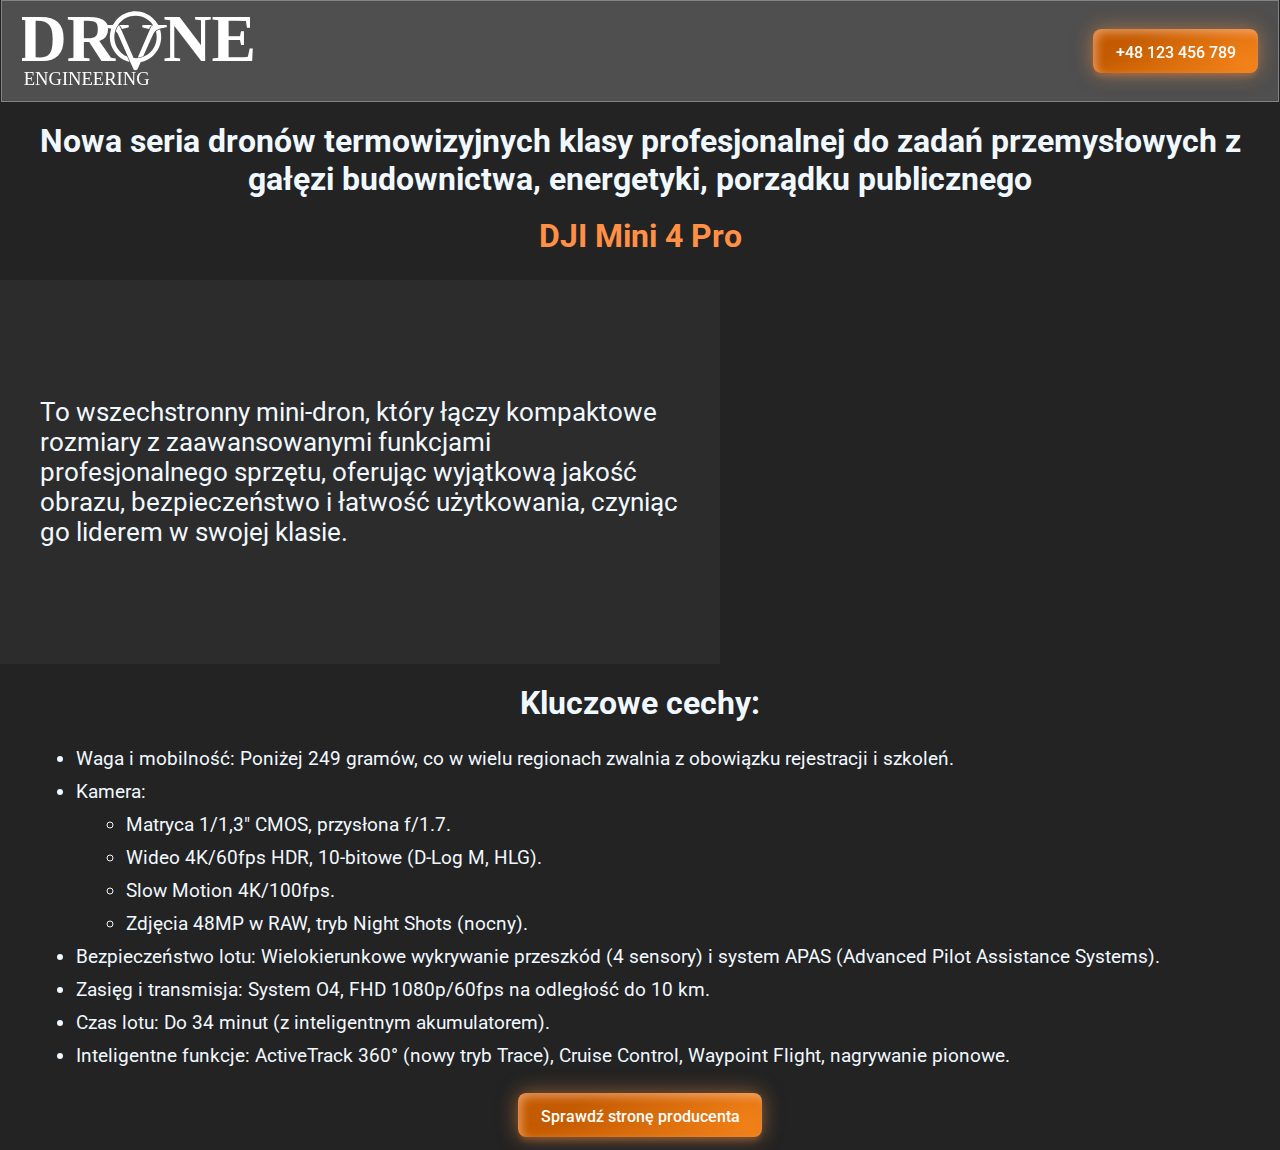
<file: podstrona o dronie.html>
<!DOCTYPE html>
<html lang="en">

<head>
    <meta charset="UTF-8">
    <meta name="viewport" content="width=device-width, initial-scale=1.0">
    <title>One page</title>
    <link rel="stylesheet" href="style_poprawione.css">
    <link rel="preconnect" href="https://fonts.googleapis.com">
    <link rel="preconnect" href="https://fonts.gstatic.com" crossorigin>
    <link href="https://fonts.googleapis.com/css2?family=Roboto:ital,wght@0,100..900;1,100..900&display=swap"
        rel="stylesheet">
</head>

<body>
    <header>
        <a href="index_poprawione.html">
            <div class="logo">
                <svg xmlns="http://www.w3.org/2000/svg" viewBox="0 0 491 158" fill="white">
                    <g>
                        <text id="DR" transform="matrix(1,0,0,1,-7.11,104.98)">
                            <tspan x="0" y="0" class="t0">DR</tspan>
                        </text>
                        <text id="   " transform="matrix(1,0,0,1,173.48,104.98)">
                            <tspan x="0" y="0" class="t1"> </tspan>
                        </text>
                        <text id="NE" transform="matrix(1,0,0,1,289.1,104.98)">
                            <tspan x="0" y="0" class="t0">NE</tspan>
                        </text>
                    </g>
                    <g>
                        <path class="s2"
                            d="m237 96.96l26.46-61.41c1.04-1.85 2.58-3.63 4.69-4.23-2.11-3.89-5.78-7.58-9.3-10.32-19.64-15.25-48.13-10.77-62.24 9.53-15.78 22.7-6.34 53.86 18.61 64.77l4.89 10.93c-16.86-3.56-31.03-16.5-37.04-32.52-4.19-11.17-4.51-23.86-0.54-35.14l-13.78-3.09c-1.1-1.23-1.22-4.62 0.82-4.88l16.14-0.03c3.82-4.61 6.67-10.03 11.1-14.11 15.06-13.87 37.64-17.54 56.45-9.36 10.97 4.77 19.61 13.16 25.52 23.47l16.15 0.03c2.03 0.27 1.92 3.65 0.82 4.88-9.14 1.8-20.54 3-26.11 11.47-7.6 15.41-14.06 31.4-21.24 47.02-0.81 0.99-10.77 3.54-11.39 3z" />
                        <path class="s2"
                            d="m197.42 31.81c1.68 0.78 2.78 2.35 3.71 3.88l27.23 62.67c13.33 1.61 27.2-4.12 36.11-13.99 9.91-10.97 13.32-26.1 9.76-40.44 0.35-0.94 6.53-3.86 7.66-3.99 0.3-0.03 0.45-0.09 0.66 0.2 0.25 0.36 0.84 3.1 0.99 3.76 6.54 28.63-12.41 57.08-40.83 62.95l-6.14 13.84c-2.1 3.33-6.8 3.32-8.7-0.2l-31.57-71.17c-1.21-2.12-2.56-4.18-4.37-5.85 1.12-4.15 2.98-8.15 5.49-11.66z" />
                        <path class="s2"
                            d="m198.72 30.64c0.92 0.76 2.05 1.85 3.13 3.33 1.34 1.86 2.08 3.64 2.5 4.93q6.64-1.62 13.27-3.24c0 0 2.59-1.94 0-5.02z" />
                        <path class="s2"
                            d="m265.9 30.64c-0.92 0.76-2.05 1.85-3.13 3.33-1.34 1.86-2.08 3.64-2.5 4.93q-6.64-1.62-13.27-3.24c0 0-2.59-1.94 0-5.02z" />
                    </g>
                    <text id="ENGINEERING" transform="matrix(1,0,0,1,3.6,154.08)">
                        <tspan x="0" y="0" class="t3">ENGINEERING</tspan>
                    </text>
                </svg>
            </div>
        </a>
        <button class="btn-donate" onclick="copyPhone()">+48 123 456 789</button>
    </header>

    <div class="contener box3" style="flex-direction: column;">
        <h1>Nowa seria dronów termowizyjnych klasy profesjonalnej do zadań przemysłowych z gałęzi budownictwa, energetyki, porządku publicznego</h1>
        <h1 style="color: #ff9046;">DJI Mini 4 Pro</h1>
    </div>
    <div style="display: flex;">
        <div class="box4">To wszechstronny mini-dron, który łączy kompaktowe
            rozmiary z zaawansowanymi funkcjami profesjonalnego sprzętu,
            oferując wyjątkową jakość obrazu, bezpieczeństwo i łatwość użytkowania,
            czyniąc go liderem w swojej klasie.
        </div>
        <div class="obrazek3"></div>
    </div>

    <h1>Kluczowe cechy: </h1>

        <ul class="ul">
            <li>Waga i mobilność: Poniżej 249 gramów, co w wielu regionach zwalnia z obowiązku rejestracji i szkoleń.
            </li>
            <li>Kamera:
                <ul>
                    <li>Matryca 1/1,3" CMOS, przysłona f/1.7. </li>
                    <li>Wideo 4K/60fps HDR, 10-bitowe (D-Log M, HLG). </li>
                    <li>Slow Motion 4K/100fps. </li>
                    <li>Zdjęcia 48MP w RAW, tryb Night Shots (nocny). </li>
                </ul>
            </li>
            <li>Bezpieczeństwo lotu: Wielokierunkowe wykrywanie przeszkód (4 sensory) i system APAS (Advanced Pilot
                Assistance Systems). </li>
            <li>Zasięg i transmisja: System O4, FHD 1080p/60fps na odległość do 10 km. </li>
            <li>Czas lotu: Do 34 minut (z inteligentnym akumulatorem). </li>
            <li>Inteligentne funkcje: ActiveTrack 360° (nowy tryb Trace), Cruise Control, Waypoint Flight, nagrywanie
                pionowe. </li>
        </ul>

    
        <button class="btn-donate" style="display: flex; justify-self: center; margin: 1vw;" onclick="window.location.href='https://dji-ars.pl/product-pol-34682-Dron-DJI-Mini-4-Pro-RC-2.html';"> Sprawdź stronę producenta</button>

</body>

</html>
</file>
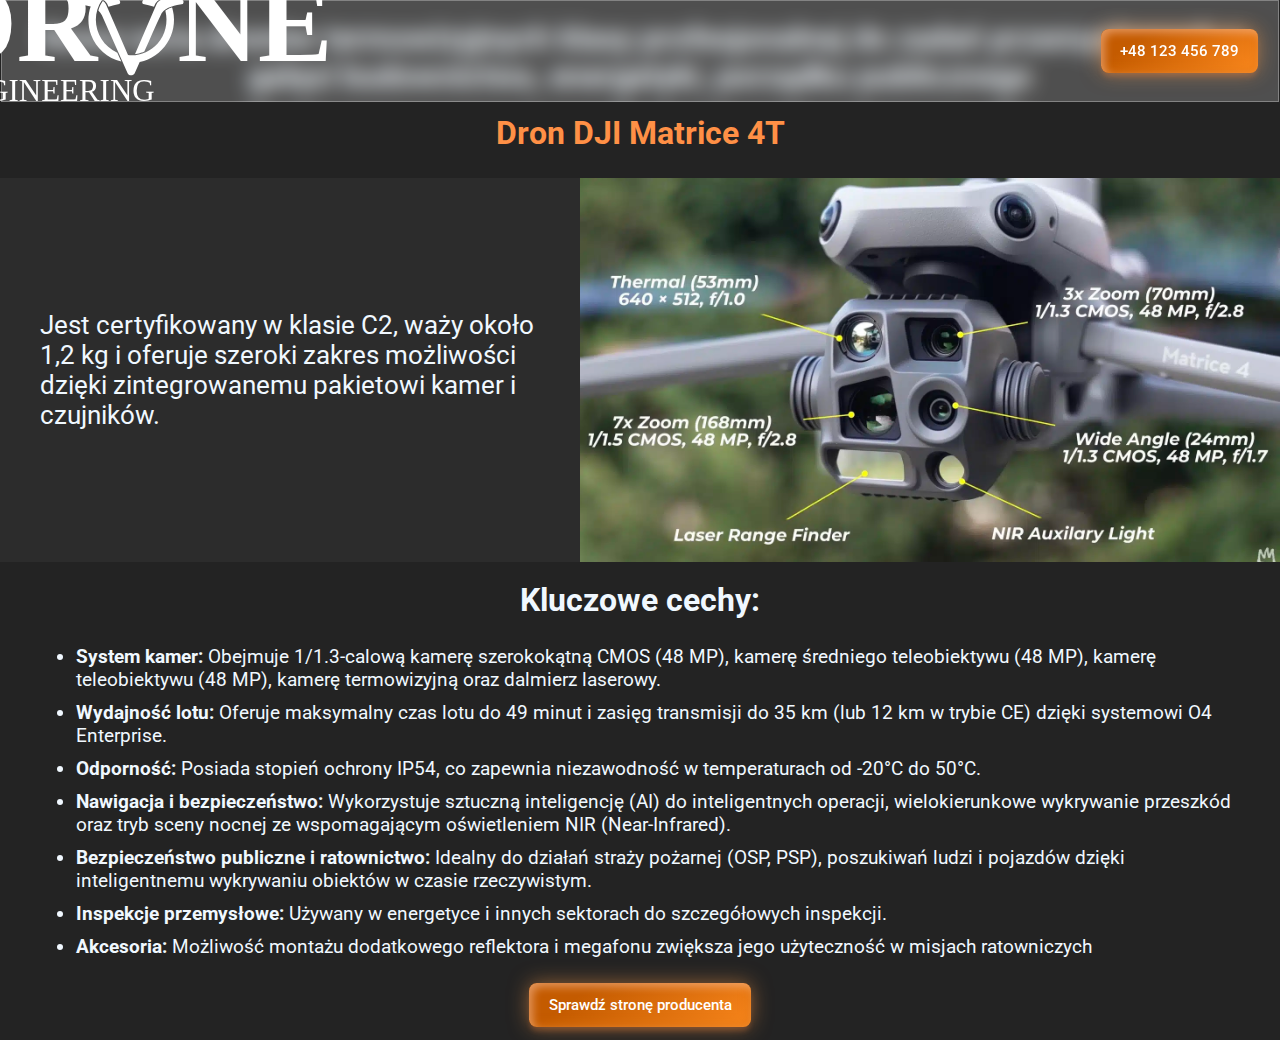
<file: podstrona1.html>
<!DOCTYPE html>
<html lang="en">

<head>
    <meta charset="UTF-8">
    <meta name="viewport" content="width=device-width, initial-scale=1.0">
    <title>One page</title>
    <link rel="stylesheet" href="style.css">
    <link rel="preconnect" href="https://fonts.googleapis.com">
    <link rel="preconnect" href="https://fonts.gstatic.com" crossorigin>
    <link href="https://fonts.googleapis.com/css2?family=Roboto:ital,wght@0,100..900;1,100..900&display=swap"
        rel="stylesheet">
</head>

<body>
    <header>
        <a href="index.html">
            <div class="logo">
                <svg xmlns="http://www.w3.org/2000/svg" viewBox="0 0 491 158" fill="white">
                    <g>
                        <text id="DR" transform="matrix(1,0,0,1,-7.11,104.98)">
                            <tspan x="0" y="0" class="t0">DR</tspan>
                        </text>
                        <text id="   " transform="matrix(1,0,0,1,173.48,104.98)">
                            <tspan x="0" y="0" class="t1"> </tspan>
                        </text>
                        <text id="NE" transform="matrix(1,0,0,1,289.1,104.98)">
                            <tspan x="0" y="0" class="t0">NE</tspan>
                        </text>
                    </g>
                    <g>
                        <path class="s2"
                            d="m237 96.96l26.46-61.41c1.04-1.85 2.58-3.63 4.69-4.23-2.11-3.89-5.78-7.58-9.3-10.32-19.64-15.25-48.13-10.77-62.24 9.53-15.78 22.7-6.34 53.86 18.61 64.77l4.89 10.93c-16.86-3.56-31.03-16.5-37.04-32.52-4.19-11.17-4.51-23.86-0.54-35.14l-13.78-3.09c-1.1-1.23-1.22-4.62 0.82-4.88l16.14-0.03c3.82-4.61 6.67-10.03 11.1-14.11 15.06-13.87 37.64-17.54 56.45-9.36 10.97 4.77 19.61 13.16 25.52 23.47l16.15 0.03c2.03 0.27 1.92 3.65 0.82 4.88-9.14 1.8-20.54 3-26.11 11.47-7.6 15.41-14.06 31.4-21.24 47.02-0.81 0.99-10.77 3.54-11.39 3z" />
                        <path class="s2"
                            d="m197.42 31.81c1.68 0.78 2.78 2.35 3.71 3.88l27.23 62.67c13.33 1.61 27.2-4.12 36.11-13.99 9.91-10.97 13.32-26.1 9.76-40.44 0.35-0.94 6.53-3.86 7.66-3.99 0.3-0.03 0.45-0.09 0.66 0.2 0.25 0.36 0.84 3.1 0.99 3.76 6.54 28.63-12.41 57.08-40.83 62.95l-6.14 13.84c-2.1 3.33-6.8 3.32-8.7-0.2l-31.57-71.17c-1.21-2.12-2.56-4.18-4.37-5.85 1.12-4.15 2.98-8.15 5.49-11.66z" />
                        <path class="s2"
                            d="m198.72 30.64c0.92 0.76 2.05 1.85 3.13 3.33 1.34 1.86 2.08 3.64 2.5 4.93q6.64-1.62 13.27-3.24c0 0 2.59-1.94 0-5.02z" />
                        <path class="s2"
                            d="m265.9 30.64c-0.92 0.76-2.05 1.85-3.13 3.33-1.34 1.86-2.08 3.64-2.5 4.93q-6.64-1.62-13.27-3.24c0 0-2.59-1.94 0-5.02z" />
                    </g>
                    <text id="ENGINEERING" transform="matrix(1,0,0,1,3.6,154.08)">
                        <tspan x="0" y="0" class="t3">ENGINEERING</tspan>
                    </text>
                </svg>
            </div>
        </a>
        <button class="btn-donate" onclick="copyPhone()">+48 123 456 789</button>
    </header>

    <div class="contener box3" style="flex-direction: column;">
        <h1>Nowa seria dronów termowizyjnych klasy profesjonalnej do zadań przemysłowych z gałęzi budownictwa, energetyki, porządku publicznego</h1>
        <h1  style="color: #ff9046;">Dron DJI Matrice 4T</h1>
    </div>
    <div style="display: flex;">
        <div class="box4"> Jest certyfikowany w klasie C2, waży około 1,2 kg
            i oferuje szeroki zakres możliwości dzięki
            zintegrowanemu pakietowi kamer i czujników.
        </div>
          <div class="obrazek4"></div>
    </div>

    <h1>Kluczowe cechy: </h1>

    <ul class="ul">
        <li><b>System kamer:</b> Obejmuje 1/1.3-calową kamerę szerokokątną CMOS (48 MP), kamerę średniego teleobiektywu (48
            MP), kamerę teleobiektywu (48 MP), kamerę termowizyjną oraz dalmierz laserowy. </li>
        <li><b>Wydajność lotu:</b> Oferuje maksymalny czas lotu do 49 minut i zasięg transmisji do 35 km (lub 12 km w trybie
            CE) dzięki systemowi O4 Enterprise. </li>
        <li><b>Odporność:</b> Posiada stopień ochrony IP54, co zapewnia niezawodność w temperaturach od -20°C do 50°C. </li>
        <li><b>Nawigacja i bezpieczeństwo:</b> Wykorzystuje sztuczną inteligencję (AI) do inteligentnych operacji, wielokierunkowe wykrywanie przeszkód oraz tryb sceny nocnej ze wspomagającym oświetleniem NIR (Near-Infrared).  </li>
        <li><b>Bezpieczeństwo publiczne i ratownictwo:</b> Idealny do działań straży pożarnej (OSP, PSP), poszukiwań ludzi i pojazdów dzięki inteligentnemu wykrywaniu obiektów w czasie rzeczywistym.  </li>
        <li><b>Inspekcje przemysłowe:</b> Używany w energetyce i innych sektorach do szczegółowych inspekcji. </li>
        <li><b>Akcesoria:</b> Możliwość montażu dodatkowego reflektora i megafonu zwiększa jego użyteczność w misjach ratowniczych </li>
    </ul>

         <button class="btn-donate" style="display: flex; justify-self: center; margin: 1vw;" onclick="window.location.href='https://enterprise.innpro.pl/product-pol-49864-DJI-Matrice-4T.html';"> Sprawdź stronę producenta</button>

</body>

</html>
</file>
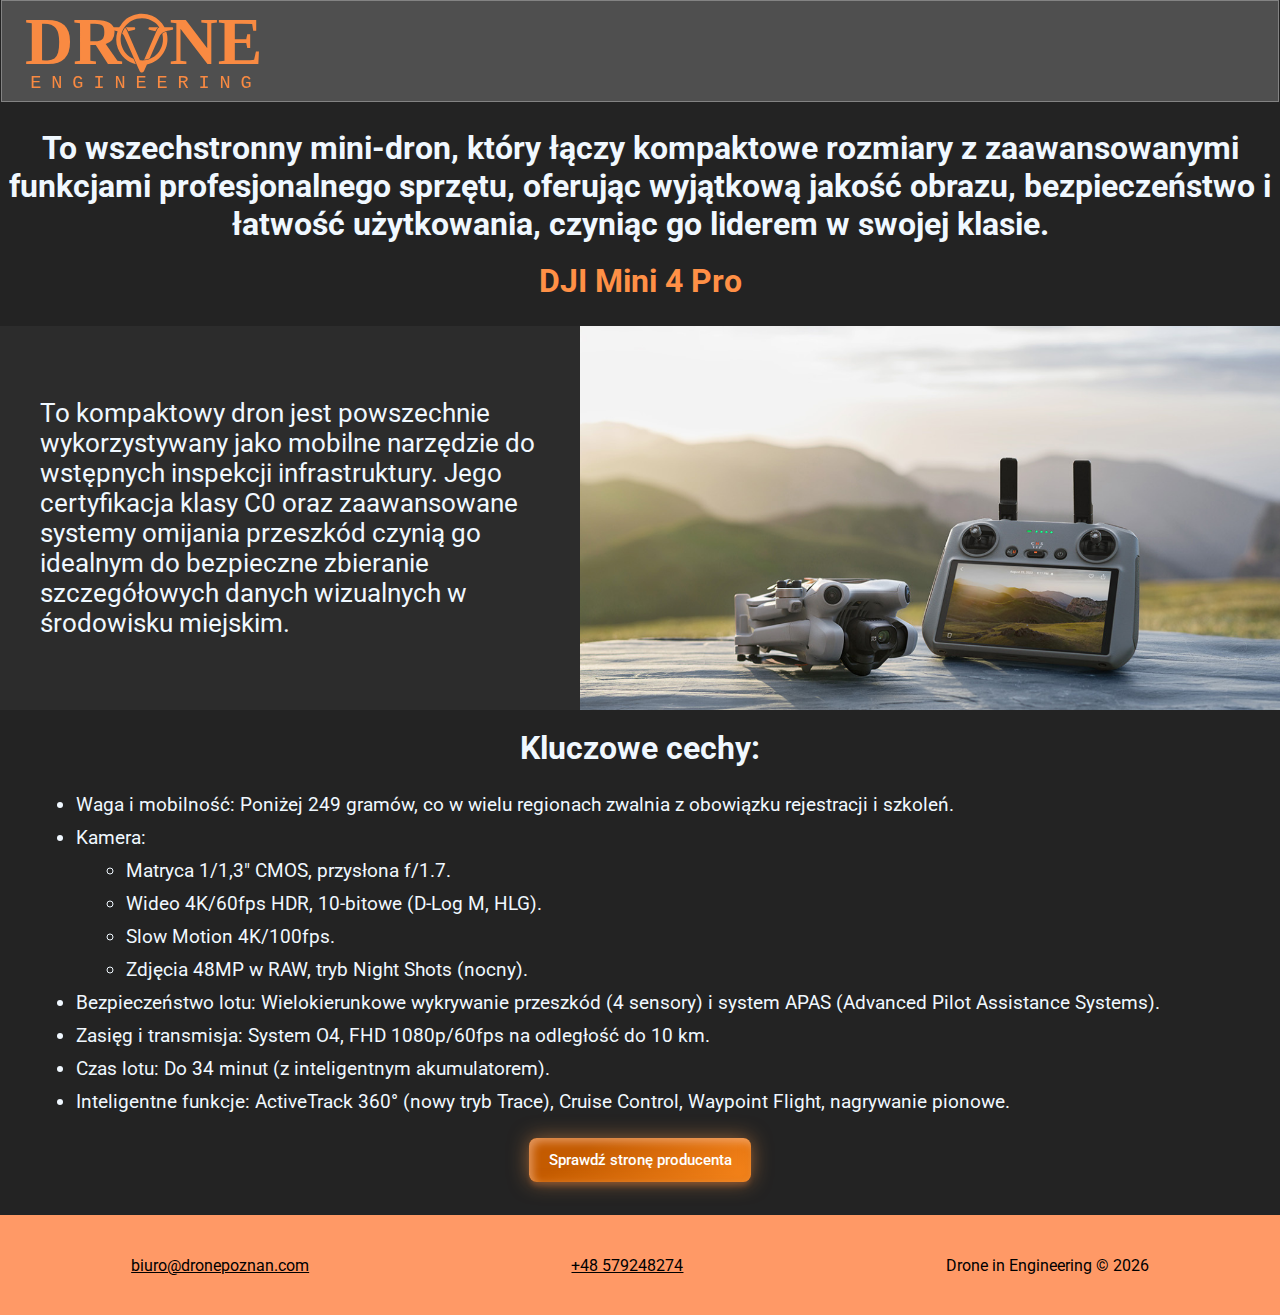
<file: podstrona2.html>
<!DOCTYPE html>
<html lang="pl">

<head>
    <meta charset="UTF-8">
    <meta name="viewport" content="width=device-width, initial-scale=1.0">
    <title>Drone Engineering</title>
    <meta name="description"
        content="Inżynieria dronów – projektowanie i rozwój systemów UAV opartych na nowoczesnej elektronice i oprogramowaniu.">
    <link rel="icon" type="image/png" sizes="32x32" href="foto/626538072_122095805811247203_3427314274713249652_n.jpg">
    <link rel="stylesheet" href="style.css">
    <link rel="preconnect" href="https://fonts.googleapis.com">
    <link rel="preconnect" href="https://fonts.gstatic.com" crossorigin>
    <link href="https://fonts.googleapis.com/css2?family=Roboto:ital,wght@0,100..900;1,100..900&display=swap"
        rel="stylesheet">
</head>

<body>
    <div class="pseudo-header"></div>
    <header>
        <a href="index.html">
            <div class="logo">
                <svg xmlns="http://www.w3.org/2000/svg" viewBox="0 0 549.45 278.81" fill="currentColor">

                    <defs>
                        <style>
                            .st0 {
                                font-family: Corbel-BoldItalic, Corbel;
                                font-style: italic;
                                letter-spacing: .08em;
                            }

                            .st1 {
                                font-family: "Lucida Console", monospace;
                                font-size: 25.57px;
                                letter-spacing: .53em;
                                fill: #F98A42
                            }

                            .st2 {
                                font-size: 91.89px;
                                font-weight: 700;
                            }

                            .st2,
                            .st3 {
                                fill: #F98A42
                            }

                            .st4 {
                                font-family: Corbel-Bold, Corbel;
                            }
                        </style>
                    </defs>

                    <!-- DR   NE -->
                    <text class="st2" transform="translate(114.1 172.47)">
                        <tspan class="st4">DR</tspan>
                        <tspan class="st0" x="121.02"> </tspan>
                        <tspan class="st4" x="198.5">NE</tspan>
                    </text>

                    <!-- Symbol -->
                    <g>
                        <path class="st3"
                            d="M277.69,167.1l17.73-41.15c.7-1.24,1.73-2.43,3.14-2.84-1.42-2.61-3.87-5.08-6.23-6.91-13.16-10.22-32.25-7.22-41.71,6.39-10.58,15.21-4.25,36.09,12.47,43.41l3.27,7.32c-11.3-2.38-20.8-11.05-24.82-21.79-2.81-7.48-3.02-15.99-.37-23.55l-9.23-2.07c-.74-.83-.82-3.09.55-3.27l10.82-.02c2.56-3.09,4.47-6.72,7.44-9.45,10.09-9.29,25.22-11.75,37.83-6.27,7.35,3.2,13.14,8.82,17.1,15.73l10.82.02c1.36.18,1.29,2.44.55,3.27-6.12,1.21-13.77,2.01-17.5,7.68-5.09,10.33-9.42,21.04-14.23,31.51-.54.66-7.22,2.37-7.63,2.01Z" />
                        <path class="st3"
                            d="M251.16,123.44c1.12.52,1.86,1.57,2.49,2.6l18.24,42c8.93,1.08,18.23-2.76,24.2-9.37,6.64-7.35,8.93-17.49,6.54-27.1.24-.63,4.37-2.59,5.13-2.67.2-.02.3-.06.44.13.17.24.56,2.08.67,2.52,4.38,19.19-8.32,38.25-27.36,42.19l-4.11,9.27c-1.41,2.23-4.56,2.23-5.83-.13l-21.15-47.69c-.81-1.42-1.72-2.8-2.93-3.92.75-2.78,2-5.46,3.68-7.81Z" />
                        <path class="st3"
                            d="M252.03,122.65c.62.51,1.38,1.24,2.09,2.23.9,1.24,1.4,2.44,1.68,3.3,2.97-.72,5.93-1.45,8.9-2.17,0,0,1.74-1.3,0-3.36h-12.67Z" />
                        <path class="st3"
                            d="M297.05,122.65c-.62.51-1.38,1.24-2.09,2.23-.9,1.24-1.4,2.44-1.68,3.3-2.97-.72-5.93-1.45-8.9-2.17,0,0-1.74-1.3,0-3.36h12.67Z" />
                    </g>

                    <!-- ENGINEERING -->
                    <text class="st1" transform="translate(121.28 205.37)">
                        ENGINEERING
                    </text>

                </svg>
            </div>
        </a>

    </header>

    <div class="contener box3" style="flex-direction: column;">
        <h1>To wszechstronny mini-dron, który łączy kompaktowe
            rozmiary z zaawansowanymi funkcjami profesjonalnego sprzętu,
            oferując wyjątkową jakość obrazu, bezpieczeństwo i łatwość użytkowania,
            czyniąc go liderem w swojej klasie.</h1>
        <h1 style="color: #ff9046;">DJI Mini 4 Pro</h1>
    </div>
    <div class="box4-container" style="display: flex;">
        <div class="box4">To kompaktowy dron jest powszechnie wykorzystywany
            jako mobilne narzędzie do wstępnych inspekcji infrastruktury.
            Jego certyfikacja klasy C0 oraz zaawansowane systemy
            omijania przeszkód czynią go idealnym do bezpieczne zbieranie
            szczegółowych danych wizualnych w środowisku miejskim.
        </div>
        <div class="obrazek3"></div>
    </div>

    <h1>Kluczowe cechy: </h1>

    <ul class="ul">
        <li>Waga i mobilność: Poniżej 249 gramów, co w wielu regionach zwalnia z obowiązku rejestracji i szkoleń.
        </li>
        <li>Kamera:
            <ul>
                <li>Matryca 1/1,3" CMOS, przysłona f/1.7. </li>
                <li>Wideo 4K/60fps HDR, 10-bitowe (D-Log M, HLG). </li>
                <li>Slow Motion 4K/100fps. </li>
                <li>Zdjęcia 48MP w RAW, tryb Night Shots (nocny). </li>
            </ul>
        </li>
        <li>Bezpieczeństwo lotu: Wielokierunkowe wykrywanie przeszkód (4 sensory) i system APAS (Advanced Pilot
            Assistance Systems). </li>
        <li>Zasięg i transmisja: System O4, FHD 1080p/60fps na odległość do 10 km. </li>
        <li>Czas lotu: Do 34 minut (z inteligentnym akumulatorem). </li>
        <li>Inteligentne funkcje: ActiveTrack 360° (nowy tryb Trace), Cruise Control, Waypoint Flight, nagrywanie
            pionowe. </li>
    </ul>


    <button class="btn-donate" style="display: flex; justify-self: center; margin: 1vw;" onclick="window.open(
      'https://translate.google.com/translate?sl=auto&tl=pl&u=https://dji-polska.pl/drony/dji-mini-4-pro/',
      '_blank'
    );">
        Sprawdź stronę producenta
    </button>
    <div style="height: 20px;"></div>
    <div class="footer">
        <div><a href="mailto:biuro@dronepoznan.com" style="color: black;">biuro@dronepoznan.com</a></div>
        <div><a href="tel:+48579248274" style="color: black;">+48 579248274</a></div>
        <div> <span style="color: black;">Drone in Engineering © 2026</span></div>
    </div>
    </footer>


</body>

</html>
</file>
<file: style.css>
* {
    margin: 0;
    font-family: 'Roboto';

}

body {
    background-color: #232323;
    color: aliceblue;
}

.pseudo-header {
    height: 110px;
    width: 100%;
}

header {
    display: flex;
    align-items: center;
    justify-content: space-between;

    position: fixed !important;
    top: 0;
    left: 1px;
    right: 1px;
    height: 100px;

    background: rgba(255, 255, 255, 0.2);
    backdrop-filter: blur(10px);
    -webkit-backdrop-filter: blur(10px);
    border: 1px solid rgba(255, 255, 255, 0.3);

    padding: 0 20px;
    z-index: 1000;

    animation: headerEnter 0.6s ease-out;
}

.art2 {
    display: none !important;
}

.obrazek {
    width: 70%;
    background-image: url("foto/Foto\ 22.png");
    background-size: cover;
    background-position: center;
    height: auto;
    min-height: 200px;
    margin: 0 auto;
    margin-top: 10px;
}

.obrazek1 {
    margin: 50px;
    display: flex;
    justify-content: center;
    align-items: center;
    gap: 20px;
}

.obrazek2 {
    width: 70%;
    background-color: #10f708;
    background-size: cover;
    height: auto;
    min-height: 200px;
    margin: 0 auto;
    margin-top: 10px;
}

.obrazek2::before {
    content: "Realizacje";
    color: white;
    font-size: 24px;
}

.obrazek3 {
    width: 70%;
    background-image: url("foto/Foto\ 9.png");
    background-size: cover;

    margin: 0 auto;
}

.obrazek4 {
    width: 70%;
    height: 30vw;
    background-image: url("foto/Foto\ 8.jpg");
    background-size: cover;
    margin: 0 auto;
}


/* logo svg */
.logo {
    width: 400px;
    position: relative;
    top: -10px;
    left: -80px;
    z-index: -100;
}

tspan {
    white-space: pre
}

.t0 {
    font-size: 137px;
    fill: #ffffff;
    font-weight: bold;
    font-family: "Corbel"
}

.t1 {
    font-size: 137px;
    fill: #ffffff;
    font-weight: bold;
    font-style: italic;
    font-family: "Corbel"
}

.s2 {
    fill: #ffffff
}

.t3 {
    font-size: 38px;
    fill: #ffffff;
    font-family: "Lucida Console";
}

/* From Uiverse.io by iZOXVL */
.boton-elegante {
    padding: 15px 30px;
    border: 2px solid #2c2c2c;
    background-color: #1a1a1a;
    color: #ffffff;
    font-size: 1rem;
    cursor: pointer;
    border-radius: 0.5em;
    transition: all 0.4s ease;
    outline: none;
    position: relative;
    overflow: hidden;
    font-weight: bold;
}

.boton-elegante::after {
    content: "";
    position: absolute;
    top: 0;
    left: 0;
    width: 100%;
    height: 100%;
    background: radial-gradient(circle,
            rgba(255, 255, 255, 0.25) 0%,
            rgba(255, 255, 255, 0) 70%);
    transform: scale(0);
    transition: transform 0.5s ease;
}

.boton-elegante:hover::after {
    transform: scale(4);
}

.boton-elegante:hover {
    border-color: #666666;
    background: #292929;
}

/* zadzwoń przycisk */
.btn-donate {
    --clr-font-main: hsla(0 0% 20% / 100);
    --btn-bg-1: rgb(255, 139, 31);
    --btn-bg-2: rgb(196, 91, 0);
    --btn-bg-color: hsla(360 100% 100% / 1);
    --radii: 0.5em;
    cursor: pointer;
    padding: clamp(0.6em, 1vw, 0.9em) clamp(1em, 1.5vw, 1.4em);
    white-space: nowrap;
    display: inline-flex;
    align-items: center;
    justify-content: center;
    width: fit-content;
    min-height: 44px;
    font-size: clamp(0.8rem, 1.2vw, 1.1rem);
    font-weight: 500;
    transition: 0.8s;
    background-size: 280% auto;
    background-image: linear-gradient(325deg,
            var(--btn-bg-2) 0%,
            var(--btn-bg-1) 55%,
            var(--btn-bg-2) 90%);
    border: none;
    border-radius: var(--radii);
    color: var(--btn-bg-color);
    box-shadow:
        0px 0px 20px rgba(255, 157, 71, 0.5),
        0px 5px 5px -1px rgba(233, 119, 58, 0.25),
        inset 4px 4px 8px rgba(255, 204, 175, 0.5),
        inset -4px -4px 8px rgba(216, 114, 19, 0.35);
}

.btn-donate:hover {
    background-position: right top;
}

@media (prefers-reduced-motion: reduce) {
    .btn-donate {
        transition: linear;
    }
}

.contener {
    width: 100%;
}

.bak {
    margin: 1.5vw;
}

.box1 {
    display: flex;
    min-height: 7vw;
    margin-top: 20px;
}

.tekst_w_box1 {
    width: 80% !important;
    margin: 0 auto;
    display: flex;
    justify-content: center;
    align-items: center;
    text-align: center;
    font-size: clamp(25px, 2.5vw, 50px);
}

.box2 {
    display: flex;
    justify-content: center;
    text-align: center;
    font-size: 1.5vw;
    height: fit-content;
    align-items: stretch;
}

.art1 {
    display: flex;
    flex-direction: row;
    gap: 7px;
    margin-bottom: 20px;
}

h1 {
    text-align: center;
    margin-top: 1.5vw;
}

.card:first-child {
    transform-origin: left center;
}

.card:last-child {
    transform-origin: right center;
}

.content p {
    flex: 1;
}

.content {
    display: flex;
    justify-content: center;
    align-items: center;
    flex-direction: column;
    gap: 20px;
    z-index: 1;
}

.font {
    font-size: clamp(20px, 2.5vw, 50px);
    /* color: #f9843bee; */
}


.card1 {
    cursor: pointer;
    margin-top: 20px;
    width: 350px;
    height: 300px;
    padding: 25px;
    background:
        radial-gradient(178.94% 106.41% at 26.42% 106.41%,
            #ff9966 0%,
            rgba(255, 255, 255, 0) 71.88%),
        #FFFFFF;
    box-shadow:
        0 10px 21px rgba(0, 0, 0, 0.1),
        0 39px 39px rgba(0, 0, 0, 0.09),
        0 87px 52px rgba(0, 0, 0, 0.05);


    transition:
        transform 0.35s cubic-bezier(0.15, 0.83, 0.66, 1),
        box-shadow 0.35s ease,
        z-index 0s;
    will-change: transform;

    display: flex;
    justify-content: center;
    font-size: 30px;

    border-radius: 2px;
    position: relative;
    z-index: 0;
}

.card1:hover {
    transform: scale(1.05);
    box-shadow:
        0 20px 30px rgba(0, 0, 0, 0.15),
        0 50px 40px rgba(0, 0, 0, 0.1),
        0 87px 52px rgba(0, 0, 0, 0.05);
    z-index: 10;
}

.card1:first-child {
    transform-origin: left center;
    background-image: url("foto/Foto\ 4.jpg");
    background-size: cover;

}

.card1:nth-of-type(2) {
    transform-origin: left center;
    background-image: url("foto/Foto\ 5.jpg");
    background-position: center;
    background-size: cover;
}

.card1:nth-of-type(3) {
    transform-origin: left center;
    background-image: url("foto/Foto\ 6.jpg");
    background-size: cover;
}

.card1:last-child {
    transform-origin: right center;
    background-image: url("foto/Foto\ 7.webp");
    background-position: center;
    background-size: cover;
}

.overlay {
    position: absolute;
    inset: 0;
    background: rgba(0, 0, 0, 0.5);
}


.cards-wrapper {
    margin-top: 20px;
    display: flex;
    justify-content: space-evenly;
    gap: 5%;
    width: 100%;
}

.card3 {
    width: 40%;
    height: 254px;
    position: relative;
    cursor: pointer;
    transition: transform 0.3s ease, box-shadow 0.3s ease;
}

.card3:hover {
    transform: scale(1.05);
    box-shadow: 0 10px 25px rgba(0, 0, 0, 0.3);
}

.content1 {
    width: 100%;
    height: 100%;
    transform-style: preserve-3d;
    transition: transform 300ms;
    box-shadow: 0px 0px 10px 1px #000000ee;
    border-radius: 5px;
    position: relative;
}

.front,
.back {
    background-color: #151515;
    position: absolute;
    width: 100%;
    height: 100%;
    backface-visibility: hidden;
    border-radius: 5px;
}

.back {
    width: 100%;
    height: 100%;
    justify-content: center;
    display: flex;
    align-items: center;
    overflow: hidden;
}

.back::before {
    position: absolute;
    content: ' ';
    display: block;
    width: 150px;
    height: 1000%;
    background: linear-gradient(90deg, transparent, #ff9966, #ff9966, #ff9966, #ff9966, transparent);
    animation: rotation_481 5000ms infinite linear;
}

.back-content {
    position: absolute;
    width: 99%;
    height: 99%;
    background-color: #151515;
    border-radius: 5px;
    color: white;
    display: flex;
    flex-direction: column;
    justify-content: center;
    align-items: center;
    gap: 30px;
}

@keyframes rotation_481 {
    0% {
        transform: rotateZ(0deg);
    }

    100% {
        transform: rotateZ(360deg);
    }
}

h3 {
    text-align: center;
}

h2 {
    color: #ff9966;
}

section>p {
    font-size: clamp(20px, 1.5vw, 2vw);
    color: aliceblue;
    padding: 3vw;
}

.skos .content {
    max-width: 80%;
}

.prawy .content {
    padding-left: 6vw;
}

.lewy .content {
    padding-right: 6vw;

}

.zdjecie1 {
    background-image: url("foto/Foto\ 1.2.webp");
    background-attachment: fixed;
    background-repeat: no-repeat;
    background-size: cover;
    background-position: 60% 50px;

}

.skos.prawy {
    color: aliceblue;
}

.zdjecie2 {
    background-image: url("foto/foto\ 3.jpg");
    background-attachment: fixed;
    background-repeat: no-repeat;
    background-size: cover;
    background-position: 20px 50px;

}

.zdjecie3 {
    background-image: url("foto/Foto\ 10.webp");
    background-attachment: fixed;
    background-repeat: no-repeat;
    background-size: cover;
    background-position: center;
}

.zdjecie4 {
    background-image: url("foto/Foto\ 11.webp");
    background-attachment: fixed;
    background-repeat: no-repeat;
    background-size: cover;
    background-position: center;
}

.zdjecie5 {
    background-image: url("foto/Foto\ 12.webp");
    background-attachment: fixed;
    background-repeat: no-repeat;
    background-size: cover;
    background-position: center;
}

.zdjecie6 {
    background-image: url("foto/Foto\ 13.webp");
    background-attachment: fixed;
    background-repeat: no-repeat;
    background-size: cover;
    background-position: center;
}

.zdjecie7 {
    background-image: url("foto/Foto\ 14.1.jpg");
    background-attachment: fixed;
    background-repeat: no-repeat;
    background-size: cover;
    background-position: 60% 70%;
}

.zdjecie8 {
    background-image: url("foto/Foto\ 15.webp");
    background-attachment: fixed;
    background-repeat: no-repeat;
    background-size: cover;
    background-position: center;
}

.zdjecie9 {
    background-image: url("foto/Foto\ 16.1.jpg");
    background-attachment: fixed;
    background-repeat: no-repeat;
    background-size: cover;
    background-position: center;
}

.zdjecie10 {
    background-image: url("foto/Foto\ 17.jpg");
    background-attachment: fixed;
    background-repeat: no-repeat;
    background-size: cover;
    background-position: center;
}

.zdjecie11 {
    background-image: url("foto/Foto\ 18.1.webp");
    background-attachment: fixed;
    background-repeat: no-repeat;
    background-size: cover;
    background-position: 200px 20;
}

.zdjecie12 {
    background-image: url("foto/Foto\ 19.jpg");
    background-attachment: fixed;
    background-repeat: no-repeat;
    background-size: cover;
    background-position: center;
}

.zdjecie13 {
    background-image: url("foto/Foto\ 20.jpg");
    background-attachment: fixed;
    background-repeat: no-repeat;
    background-size: cover;
    background-position: center;
}

/* social media */
.card4 {
    width: fit-content;
    height: fit-content;
    display: flex;
    flex-direction: row;
    align-items: center;
    justify-content: center;
    padding: 1.5vw 1.5vw;
    gap: 2vw;
    box-shadow: 0px 0px 20px rgba(0, 0, 0, 0.422);
    margin: 30px;
}

.socialContainer {
    max-width: 52px;
    width: 10vw;
    max-height: 52px;
    height: 10vw;
    background-color: rgb(44, 44, 44);
    display: flex;
    align-items: center;
    justify-content: center;
    overflow: hidden;
    transition-duration: 0.3s;
    position: relative;
}

.containerOne {
    background-color: #d629778d;
}

.containerTwo {
    background-color: #ff000072;
}

.containerThree {
    background-color: #23e5db72;
}

.containerFour {
    background-color: #0864f77b;
}

.containerFive {
    background-color: #000000b2;
}

/* Instagram */
.containerOne:hover {
    background-color: #d62976;
    transform: scale(1.5);
    border-radius: 15px;
}

/* Youtube */
.containerTwo:hover {
    background-color: #FF0000;
    transform: scale(1.5);
    border-radius: 15px;
}

/* OLX */
.containerThree:hover {
    background-color: #23E5DB;
    transform: scale(1.5);
    border-radius: 15px;
}

/* FB */
.containerFour:hover {
    background-color: #0863F7;
    transform: scale(1.5);
    border-radius: 15px;
}

/* TT */
.containerFive:hover {
    background-color: #000000;
    transform: scale(1.5);
    border-radius: 15px;
}

.socialContainer:active {
    transform: scale(0.9);
}

.socialSvg {
    width: 17px;
}

.socialSvg path {
    fill: white;
}

.socialContainer:hover .socialSvg {
    animation: slide-in-top 0.3s both;
}

@keyframes slide-in-top {
    0% {
        transform: translateY(50px);
        opacity: 0;
    }

    100% {
        transform: translateY(0);
        opacity: 1;
    }
}

.card4:has(.socialContainer:hover) .socialContainer:not(:hover) {
    opacity: 0.1;
}


.box3 {
    display: flex;
    justify-content: center;
    display: flex;
    padding-bottom: 2vw;
}

.box4 {
    width: 50%;
    height: 30vw;
    background-color: #2c2c2c;
    display: flex;
    justify-content: center;
    justify-self: center;
    align-items: center;
    font-size: 2vw;
    padding: 0 40px 0 40px;
}

.ul {
    font-size: 1.5vw;
    margin: 2vw;
}

li {
    margin: 10px;
}

.box5 {
    padding: 2vw;
    font-size: 1.5vw;
}

.box6 {
    background-image: url("foto/Foto\ 26.webp");
    background-repeat: no-repeat;
    background-size: cover;
    background-position: center;
    height: 40vw;
}


.slider {
    width: 100%;
    overflow: hidden;
    position: relative;
}

.track {
    display: flex;
    gap: 20px;
    will-change: transform;
}

.card {
    min-width: 280px;
    color: white;
    padding: 20px;
    border-radius: 12px;
    box-shadow: 0 0 15px rgba(0, 0, 0, 0.4);
    margin-bottom: 2vw;
    width: 350px;
    height: 235px;
    padding: 25px;
    background:
        radial-gradient(178.94% 106.41% at 26.42% 106.41%,
            #ff9966 0%,
            rgba(255, 255, 255, 0) 71.88%),
        #353535;
    box-shadow:
        0 10px 21px rgba(0, 0, 0, 0.1),
        0 39px 39px rgba(0, 0, 0, 0.09),
        0 87px 52px rgba(0, 0, 0, 0.05);


    transition:
        transform 0.35s cubic-bezier(0.15, 0.83, 0.66, 1),
        box-shadow 0.35s ease,
        z-index 0s;
    will-change: transform;

    display: flex;
    align-items: center;
    justify-content: center;
    font-size: 20px;
    text-align: center;
    position: relative;
    z-index: 0;
}


.footer {
    height: 100px;
    background-color: #ff9966;
    display: flex;
    align-items: center;
    justify-content: space-around;
}

.card2 {
    height: fit-content;
    margin: 0 auto;
    display: flex;
    flex-direction: row;
    align-items: center;
    justify-content: center;
    gap: 10vw;
    padding: 4vw 4vw;
    box-shadow: 0px 0px 20px rgba(0, 0, 0, 0.055);
    position: relative;

}


@media (max-width: 1100px) {

    body,
    p,
    span,
    a,
    li,
    h1,
    h2,
    h3 {
        font-size: clamp(20px, 2vw, 50px);
    }

    .content>p {
        font-size: clamp(15px, 2vw, 50px) !important;
    }

    .box4 {
        height: 25vw;
        width: fit-content;
        font-size: clamp(15px, 2vw, 50px);
    }

    .obrazek1 {
        flex-direction: column;
    }

    .text {

        font-size: clamp(17px, 2vw, 50px) !important;
    }


    .back-content>h3 {
        font-size: clamp(15px, 2vw, 50px) !important;

    }

    .box4-container {
        flex-direction: column;
    }

    body {
        padding: 2vw;
    }

    .slider {
        display: none;
    }

    .art2 {
        display: flex !important;
        flex-direction: column;
        width: 100% !important;
    }

    .art1 {
        display: flex !important;
        flex-direction: column;
        width: 100% !important;
    }

    .card {
        width: 100% !important;
        padding: 0% !important;
    }

    .card1 {
        width: 100% !important;
        padding: 0% !important;
    }

    .card1:hover {
        transform: none;
        box-shadow: none;
        z-index: 10;
    }

    .boton-elegante {
        display: none;
    }

    .box1 {
        flex-direction: column;
        justify-content: center;
        text-align: center;
    }

    .zdjecie1 {
        height: 40vw;
        background-attachment: unset;
        background-position: center;

    }

    .zdjecie2 {
        height: 40vw;
        background-attachment: unset;
        background-position: center;
    }

    .content {
        padding: 10px;
    }

    .footer {
        flex-direction: column;
        height: fit-content;
        align-items: center;
        justify-content: center;
        padding: 10px;
        gap: 10px;
    }

}

@media (min-width: 801px) {
    .skos {
        width: 80%;
    }

    .text {
        width: 43.5%;
    }

    /* .lewy {
        clip-path: polygon(0 0, 100% 0, 85% 100%, 0 100%);
        background-color: azure;
        justify-content: center;
        align-items: center;
        display: flex;
        color: black;
        font-size: 2.5vw;
    } */

    .lewy {
        position: relative;
        clip-path: polygon(0 0, 100% 0, 85% 100%, 0 100%);
        background-color: azure;
        display: flex;
        justify-content: center;
        align-items: center;
        color: black;
        font-size: clamp(16px, 2.5vw, 40px);
        overflow: hidden;
    }

    .lewy::before {
        content: "";
        position: absolute;
        inset: 0;
        background: rgba(255, 255, 255, 0.204);
        /* biała nakładka */
        clip-path: inherit;
        /* zachowuje skos */
        z-index: 1;
    }

    .lewy>* {
        position: relative;
        z-index: 2;
    }


    /* .prawy {
        clip-path: polygon(15% 0, 100% 0, 100% 100%, 0 100%);
        background-color: azure;
        justify-content: center;
        align-items: center;
        display: flex;
        color: black;
        font-size: 2.5vw;
    } */

    .prawy {
        position: relative;
        clip-path: polygon(15% 0, 100% 0, 100% 100%, 0 100%);
        background-color: azure;
        display: flex;
        justify-content: center;
        align-items: center;
        color: black !important;
        font-size: clamp(16px, 2.5vw, 40px);
        overflow: hidden;
    }

    .prawy::before {
        content: "";
        position: absolute;
        inset: 0;
        background: rgba(255, 255, 255, 0.227);
        /* ← siła bieli */
        clip-path: inherit;
        /* zachowuje ten sam skos */
        z-index: 1;
    }

}

@media (max-width: 800px) {

    .footer {
        display: block !important;
    }

    .reverse {
        flex-direction: column-reverse !important;
    }

    header {
        position: static;
        height: 90px;
    }

    .btn-donate {
        --size: 2.5vw;
        height: 40px;
    }

    footer {
        display: block;
    }

    section {
        height: 350px;
    }

/* Instagram */
.containerOne:hover {
    background-color: #d629778d;
    transform: scale(1.5);
    border-radius: 15px;
}

/* Youtube */
.containerTwo:hover {
    background-color: #ff000072;
    transform: unset;
    border-radius: unset;
}

/* OLX */
.containerThree:hover {
    background-color: #23e5db72;
    transform: unset;
    border-radius: unset;
}

/* FB */
.containerFour:hover {
    background-color: #0864f77b;
    transform: unset;
    border-radius: unset;
}

/* TT */
.containerFive:hover {
    background-color: #000000b2;
    transform: unset;
    border-radius: unset;
}

.socialContainer:active {
    transform: unset;
}
.card4:has(.socialContainer:hover) .socialContainer:not(:hover) {
    opacity: unset;
}

    .socialContainer {
        transform: none;
        border-radius: 0;
        transition: none;
    }

    .containerOne:hover,
    .containerTwo:hover,
    .containerThree:hover,
    .containerFour:hover,
    .containerFive:hover {
        transform: none;
        border-radius: inherit;
    }

    .card1:hover {
        transform: none;
        box-shadow: none;
        z-index: 10;
    }

    .card1 {
        padding: 0;
    }

    .socialContainer:active {
        transform: none;
    }

    .cards-wrapper {
        flex-direction: column;
    }

    .card3 {
        width: 100%;
        padding-top: 1vw;
    }

    .card3:hover {
        transform: none;
    }

    .box2 {
        flex-direction: column;
        width: 100%;
    }

    .skos {
        width: 100%;
    }

    .text {
        width: 90%;
    }

    /* .lewy {
        background-color: azure;
        justify-content: center;
        align-items: center;
        display: flex;
        color: black;
        font-size: 2.5vw;
        height: 30vw;
        background-attachment: unset;
    } */

        .lewy {
        position: relative;
        /* clip-path: polygon(0 0, 100% 0, 85% 100%, 0 100%); */
        background-color: azure;
        display: flex;
        justify-content: center;
        align-items: center;
        color: black;
        font-size: clamp(16px, 3vw, 40px);
        overflow: hidden;
        height: 30vw;
        background-attachment: unset;
        padding: 20px 0 20px 0;
        margin: 20px 0 20px 0;
    }

    .lewy::before {
        content: "";
        position: absolute;
        inset: 0;
        background: rgba(255, 255, 255, 0.307);
        /* biała nakładka */
        /* clip-path: inherit; */
        /* zachowuje skos */
        z-index: 1;
    }

    /* .prawy {
        background-color: azure;
        justify-content: center;
        align-items: center;
        display: flex;
        color: black;
        font-size: 2.5vw;
        background-attachment: unset;
    } */
    .prawy {
        position: relative;
        background-color: azure;
        display: flex;
        justify-content: center;
        align-items: center;
        height: 30vw;
        background-attachment: unset;
        color: black !important;
        font-size: clamp(16px, 3vw, 40px);
        overflow: hidden;
        padding: 20px 0 20px 0;
        margin: 20px 0 20px 0;
    }

    .prawy::before {
        content: "";
        position: absolute;
        inset: 0;
        background: rgba(255, 255, 255, 0.371);
        /* ← siła bieli */
        z-index: 1;
    }


    .reverse {
        flex-direction: column-reverse !important;
    }

    .box6 {
        width: 100% !important;
    }

    .box5 {
        width: 100% !important;
    }

}
</file>
<file: style_poprawione.css>
* {
    margin: 0;
    font-family: 'Roboto';
}

body {
    background-color: #232323;
    color: aliceblue;
}

header {
    display: flex;
    align-items: center;
    justify-content: space-between;

    position: fixed;
    left: 1px;
    right: 1px;
    height: 100px;

    background: rgba(255, 255, 255, 0.2);
    backdrop-filter: blur(10px);
    -webkit-backdrop-filter: blur(10px);
    border: 1px solid rgba(255, 255, 255, 0.3);

    padding: 0 20px;
    z-index: 1000;

    animation: headerEnter 0.6s ease-out;
}

.art2 {
    display: none !important;
}

.obrazek{
    width: 70%; 
    background-color: #fff;
    height: auto;
}

.tekst_w_box1{
    width: 100% !important;
}

/* logo svg */
.logo {
    width: 240px;
}

tspan {
    white-space: pre
}

.t0 {
    font-size: 137px;
    fill: #ffffff;
    font-weight: bold;
    font-family: "Corbel"
}

.t1 {
    font-size: 137px;
    fill: #ffffff;
    font-weight: bold;
    font-style: italic;
    font-family: "Corbel"
}

.s2 {
    fill: #ffffff
}

.t3 {
    font-size: 38px;
    fill: #ffffff;
    font-family: "Lucida Console"
}

/* From Uiverse.io by iZOXVL */
.boton-elegante {
    padding: 15px 30px;
    border: 2px solid #2c2c2c;
    background-color: #1a1a1a;
    color: #ffffff;
    font-size: 1rem;
    cursor: pointer;
    border-radius: 0.5em;
    transition: all 0.4s ease;
    outline: none;
    position: relative;
    overflow: hidden;
    font-weight: bold;
}

.boton-elegante::after {
    content: "";
    position: absolute;
    top: 0;
    left: 0;
    width: 100%;
    height: 100%;
    background: radial-gradient(circle,
            rgba(255, 255, 255, 0.25) 0%,
            rgba(255, 255, 255, 0) 70%);
    transform: scale(0);
    transition: transform 0.5s ease;
}

.boton-elegante:hover::after {
    transform: scale(4);
}

.boton-elegante:hover {
    border-color: #666666;
    background: #292929;
}

/* zadzwoń przycisk */
.btn-donate {
    --clr-font-main: hsla(0 0% 20% / 100);
    --btn-bg-1: rgb(255, 139, 31);
    --btn-bg-2: rgb(196, 91, 0);
    --btn-bg-color: hsla(360 100% 100% / 1);
    --radii: 0.5em;
    cursor: pointer;
    padding: 0.9em 1.4em;
    min-width: 120px;
    max-height: 44px;
    font-size: var(--size, 1rem);
    font-weight: 500;
    transition: 0.8s;
    background-size: 280% auto;
    background-image: linear-gradient(325deg,
            var(--btn-bg-2) 0%,
            var(--btn-bg-1) 55%,
            var(--btn-bg-2) 90%);
    border: none;
    border-radius: var(--radii);
    color: var(--btn-bg-color);
    box-shadow:
        0px 0px 20px rgba(255, 157, 71, 0.5),
        0px 5px 5px -1px rgba(233, 119, 58, 0.25),
        inset 4px 4px 8px rgba(255, 204, 175, 0.5),
        inset -4px -4px 8px rgba(216, 114, 19, 0.35);
}

.btn-donate:hover {
    background-position: right top;
}

@media (prefers-reduced-motion: reduce) {
    .btn-donate {
        transition: linear;
    }
}

.contener {
    width: 100%;
}

.box1 {
    display: flex;
    padding-top: 8vw;
    padding-bottom: 2vw;
    min-height: 20vw;
}

.tekst_w_box1 {
    display: flex;
    justify-content: center;
    align-items: center;
    text-align: center;
    font-size: clamp(30px, 3vw, 50px);;
    width: 30%;
}

.box2 {
    display: flex;
    /* padding-bottom: 8vw; */
    justify-content: center;
    text-align: center;
    font-size: 1.5vw;
    height: fit-content;
    align-items: stretch;
}

.art1 {
    display: flex;
    flex-direction: row;
    gap: 7px;
    margin-bottom: 20px;
}

h1 {
    text-align: center;
    margin-top: 1.5vw;
}


/* .card:hover {
    transform: scale(1.05);
    box-shadow:
        0 20px 30px rgba(0, 0, 0, 0.15),
        0 50px 40px rgba(0, 0, 0, 0.1),
        0 87px 52px rgba(0, 0, 0, 0.05);
    z-index: 10;
} */

.card:first-child {
    transform-origin: left center;
}

.card:last-child {
    transform-origin: right center;
}

.content h4 {
    margin: 0 0 10px 0;
    align-self: flex-start;
    /* wymusza górę */
}

.content p {
    flex: 1;
    /* tekst zajmuje resztę miejsca */
}

/* kolejny artikiel */

.card1 {
    cursor: pointer;
    margin-top: 20px;
    width: 350px;
    height: 300px;
    padding: 25px;
    background:
        radial-gradient(178.94% 106.41% at 26.42% 106.41%,
            #ff9966 0%,
            rgba(255, 255, 255, 0) 71.88%),
        #FFFFFF;
    box-shadow:
        0 10px 21px rgba(0, 0, 0, 0.1),
        0 39px 39px rgba(0, 0, 0, 0.09),
        0 87px 52px rgba(0, 0, 0, 0.05);


    transition:
        transform 0.35s cubic-bezier(0.15, 0.83, 0.66, 1),
        box-shadow 0.35s ease,
        z-index 0s;
    will-change: transform;

    display: flex;
    justify-content: center;
    font-size: 30px;

    border-radius: 2px;
    position: relative;
    z-index: 0;
}

.card1:hover {
    transform: scale(1.05);
    box-shadow:
        0 20px 30px rgba(0, 0, 0, 0.15),
        0 50px 40px rgba(0, 0, 0, 0.1),
        0 87px 52px rgba(0, 0, 0, 0.05);
    z-index: 10;
}

.card1:first-child {
    transform-origin: left center;
}

.card1:last-child {
    transform-origin: right center;
}


.cards-wrapper {
    margin-top: 20px;
    display: flex;
    justify-content: space-evenly;
    gap: 5%;
    width: 100%;
}

.card3 {
    width: 40%;
    height: 254px;
    position: relative;
    cursor: pointer;
    transition: transform 0.3s ease, box-shadow 0.3s ease;
}

.card3:hover {
    transform: scale(1.05);
    box-shadow: 0 10px 25px rgba(0, 0, 0, 0.3);
}

.content1 {
    width: 100%;
    height: 100%;
    transform-style: preserve-3d;
    transition: transform 300ms;
    box-shadow: 0px 0px 10px 1px #000000ee;
    border-radius: 5px;
    position: relative;
}

.front,
.back {
    background-color: #151515;
    position: absolute;
    width: 100%;
    height: 100%;
    backface-visibility: hidden;
    border-radius: 5px;
}

.back {
    width: 100%;
    height: 100%;
    justify-content: center;
    display: flex;
    align-items: center;
    overflow: hidden;
}

.back::before {
    position: absolute;
    content: ' ';
    display: block;
    width: 150px;
    height: 1000%;
    background: linear-gradient(90deg, transparent, #ff9966, #ff9966, #ff9966, #ff9966, transparent);
    animation: rotation_481 5000ms infinite linear;
}

.back-content {
    position: absolute;
    width: 99%;
    height: 99%;
    background-color: #151515;
    border-radius: 5px;
    color: white;
    display: flex;
    flex-direction: column;
    justify-content: center;
    align-items: center;
    gap: 30px;
}

@keyframes rotation_481 {
    0% {
        transform: rotateZ(0deg);
    }

    100% {
        transform: rotateZ(360deg);
    }
}

h3 {
    text-align: center;
}

h2 {
    color: #ff9966;
}

section>p {
    font-size: clamp(20px, 1.5vw, 2vw);
    color: aliceblue;
    padding: 3vw;
}

.skos .content {
    max-width: 80%;
}

.prawy .content {
    padding-left: 6vw;
}

.lewy .content {
    padding-right: 6vw;
}


/* social media */
.card4 {
    width: fit-content;
    height: fit-content;
    display: flex;
    flex-direction: column;
    align-items: center;
    justify-content: center;
    padding: 1.5vw 1.5vw;
    gap: 2vw;
    box-shadow: 0px 0px 20px rgba(0, 0, 0, 0.422);
    position: fixed;
    bottom: 2vw;
    left: 0.5vw;
    z-index: 9999;
}

.socialContainer {
    max-width: 52px;
    width: 10vw;
    max-height: 52px;
    height: 10vw;
    background-color: rgb(44, 44, 44);
    display: flex;
    align-items: center;
    justify-content: center;
    overflow: hidden;
    transition-duration: 0.3s;
    position: relative;
}

/* Instagram */
.containerOne:hover {
    background-color: #d62976;
    transform: scale(1.5);
    border-radius: 15px;
}

/* Youtube */
.containerTwo:hover {
    background-color: #FF0000;
    transform: scale(1.5);
    border-radius: 15px;
}

/* OLX */
.containerThree:hover {
    background-color: #23E5DB;
    transform: scale(1.5);
    border-radius: 15px;
}

/* FB */
.containerFour:hover {
    background-color: #0863F7;
    transform: scale(1.5);
    border-radius: 15px;
}

/* email */
.containerFive:hover {
    background-color: #e4c526;
    transform: scale(1.5);
    border-radius: 15px;
}

.socialContainer:active {
    transform: scale(0.9);
}

.socialSvg {
    width: 17px;
}

.socialSvg path {
    fill: white;
}

.socialContainer:hover .socialSvg {
    animation: slide-in-top 0.3s both;
}

@keyframes slide-in-top {
    0% {
        transform: translateY(50px);
        opacity: 0;
    }

    100% {
        transform: translateY(0);
        opacity: 1;
    }
}

.card4:has(.socialContainer:hover) .socialContainer:not(:hover) {
    opacity: 0.1;
}

/* mapa */

.map-container {
    width: 100%;
    max-width: 1200px;
    display: flex;
    justify-content: center !important;
        margin: 0 auto !important;
    
}

.map {
    width: 90%;
    height: 30vw;       /* skaluje się z szerokością ekranu */
    min-height: 250px;  /* minimum na telefon */
    max-height: 500px;  /* maksimum na duży ekran */
}

.box3 {
    display: flex;
    justify-content: center;
    display: flex;
    padding-top: 8vw;
    padding-bottom: 2vw;
}

.box4 {
    width: 50%;
    height: 30vw;
    background-color: #2c2c2c;
    display: flex;
    justify-content: center;
    justify-self: center;
    align-items: center;
    font-size: 2vw;
    padding: 0 40px 0 40px;
}

.ul {
    font-size: 1.5vw;
    margin: 2vw;
}

li {
    margin: 10px;
}

.box5 {
    padding: 2vw;
    font-size: 1.5vw;
}


.slider {
    width: 100%;
    overflow: hidden;
    position: relative;
}

.track {
    display: flex;
    gap: 20px;
    will-change: transform;
}

.card {
    min-width: 280px;
    color: white;
    padding: 20px;
    border-radius: 12px;
    box-shadow: 0 0 15px rgba(0, 0, 0, 0.4);
    margin-bottom: 2vw;
    width: 350px;
    height: 235px;
    padding: 25px;
    background:
        radial-gradient(178.94% 106.41% at 26.42% 106.41%,
            #ff9966 0%,
            rgba(255, 255, 255, 0) 71.88%),
        #353535;
    box-shadow:
        0 10px 21px rgba(0, 0, 0, 0.1),
        0 39px 39px rgba(0, 0, 0, 0.09),
        0 87px 52px rgba(0, 0, 0, 0.05);


    transition:
        transform 0.35s cubic-bezier(0.15, 0.83, 0.66, 1),
        box-shadow 0.35s ease,
        z-index 0s;
    will-change: transform;

    display: flex;
    align-items: center;
    justify-content: center;
    font-size: 20px;
    text-align: center;

    position: relative;
    z-index: 0;
}

/* @media (max-width: 900px) {

    .lewy,
    .prawy {
        clip-path: none !important;
        width: 50% !important;
    }

    .skos {
        width: 100%;
    }

    .text {
        width: 100%;
    }

    .prawy .content,
    .lewy .content {
        padding-left: 0;
        padding-right: 0;
        max-width: 90%;
        text-align: center;
    }

    header {
        position: static;
    }

    .art1 {
        flex-direction: column !important;
        gap: 10px;
    }

    .card {
        box-sizing: border-box;
        width: 100% !important;
        height: 100px !important;
        transition: none !important;
    }

  .card1 {
    margin: 0% auto !important;
        width: 90% !important; 
        transition: none !important;
    }

    .card1:hover {
        transform: none !important;
        box-shadow: none !important;
    }

    .box1 {
        padding-top: 1vw !important;
        width: 100% !important;
        flex-direction: column;
    }
    .obrazek{
        width: 100%;
    }



  
    .card {
        height: max-content !important;
        border-radius: 0% !important;
    }

} */


@media (max-width: 950px) {
        .slider {
        display: none;
    }
      .art2 {
        display: flex !important;
        flex-direction: row !important;
    }

    .boton-elegante {
        display: none;
    }
}

@media (min-width: 701px) {
    .skos {
    width: 80%;
}

.text {
    width: 43.5%;
}

.lewy {
    clip-path: polygon(0 0, 100% 0, 85% 100%, 0 100%);
    background-color: azure;
    /* background-image: url("images/img3.jpg");
    background-repeat: no-repeat;
    background-position: 30% 70%;
    background-size: cover;
    background-attachment: fixed; */
    justify-content: center;
    align-items: center;
    display: flex;
    color: black;
    font-size: 2.5vw;
}

.prawy {
    clip-path: polygon(15% 0, 100% 0, 100% 100%, 0 100%);
    background-color: azure;
    justify-content: center;
    align-items: center;
    display: flex;
    color: black;
    font-size: 2.5vw;
    /* background-image: url("images/img3.jpg");
    background-repeat: no-repeat;
    background-position: 30% 70%;
    background-size: cover;
    background-attachment: fixed; */
}
}

@media (max-width: 700px) {
    header {
        position: static;
        height: 90px;
    }

    .logo {
        width: 180px;
    }

    .btn-donate {
        --size: 2.5vw;
        height: 40px;
    }

    footer {
        display: block;
    }

    section {
        height: 350px;
    }

  
    .containerOne {
        background-color: #d629778d;
    }


    .containerTwo {
        background-color: #ff000072;
    }


    .containerThree {
        background-color: #23e5db72;
    }


    .containerFour {
        background-color: #0864f77b;
    }
    .socialContainer {
        transform: none;
        border-radius: 0;
        transition: none;
    }

    .containerOne:hover,
    .containerTwo:hover,
    .containerThree:hover,
    .containerFour:hover {
        transform: none;
        border-radius: inherit;
    }

    .card1:hover {
        transform: none;
        box-shadow: none;
        z-index: 10;
    }
    .card1{
        padding: 0;
    }

    .socialContainer:active {
        transform: none;
    }

    .cards-wrapper {
        flex-direction: column;
    }

    .card3 {
        width: 100%;
        padding-top: 1vw;
    }
    .card4{
        display: none;
    }
    .card3:hover {
        transform: none;
    }
    .box2{
        flex-direction: column;
        width: 100%;
    }
    .text{
        width: 100%;
    }
    .box2 {
        flex-direction: column;
    }
    .skos {
    width: 100%;
}

.text {
    width: 100%;
}

.lewy {
    background-color: azure;
    /* background-image: url("images/img3.jpg");
    background-repeat: no-repeat;
    background-position: 30% 70%;
    background-size: cover;
    background-attachment: fixed; */
    justify-content: center;
    align-items: center;
    display: flex;
    color: black;
    font-size: 2.5vw;
}

.prawy {
    background-color: azure;
    justify-content: center;
    align-items: center;
    display: flex;
    color: black;
    font-size: 2.5vw;
    /* background-image: url("images/img3.jpg");
    background-repeat: no-repeat;
    background-position: 30% 70%;
    background-size: cover;
    background-attachment: fixed; */
}
}
</file>
